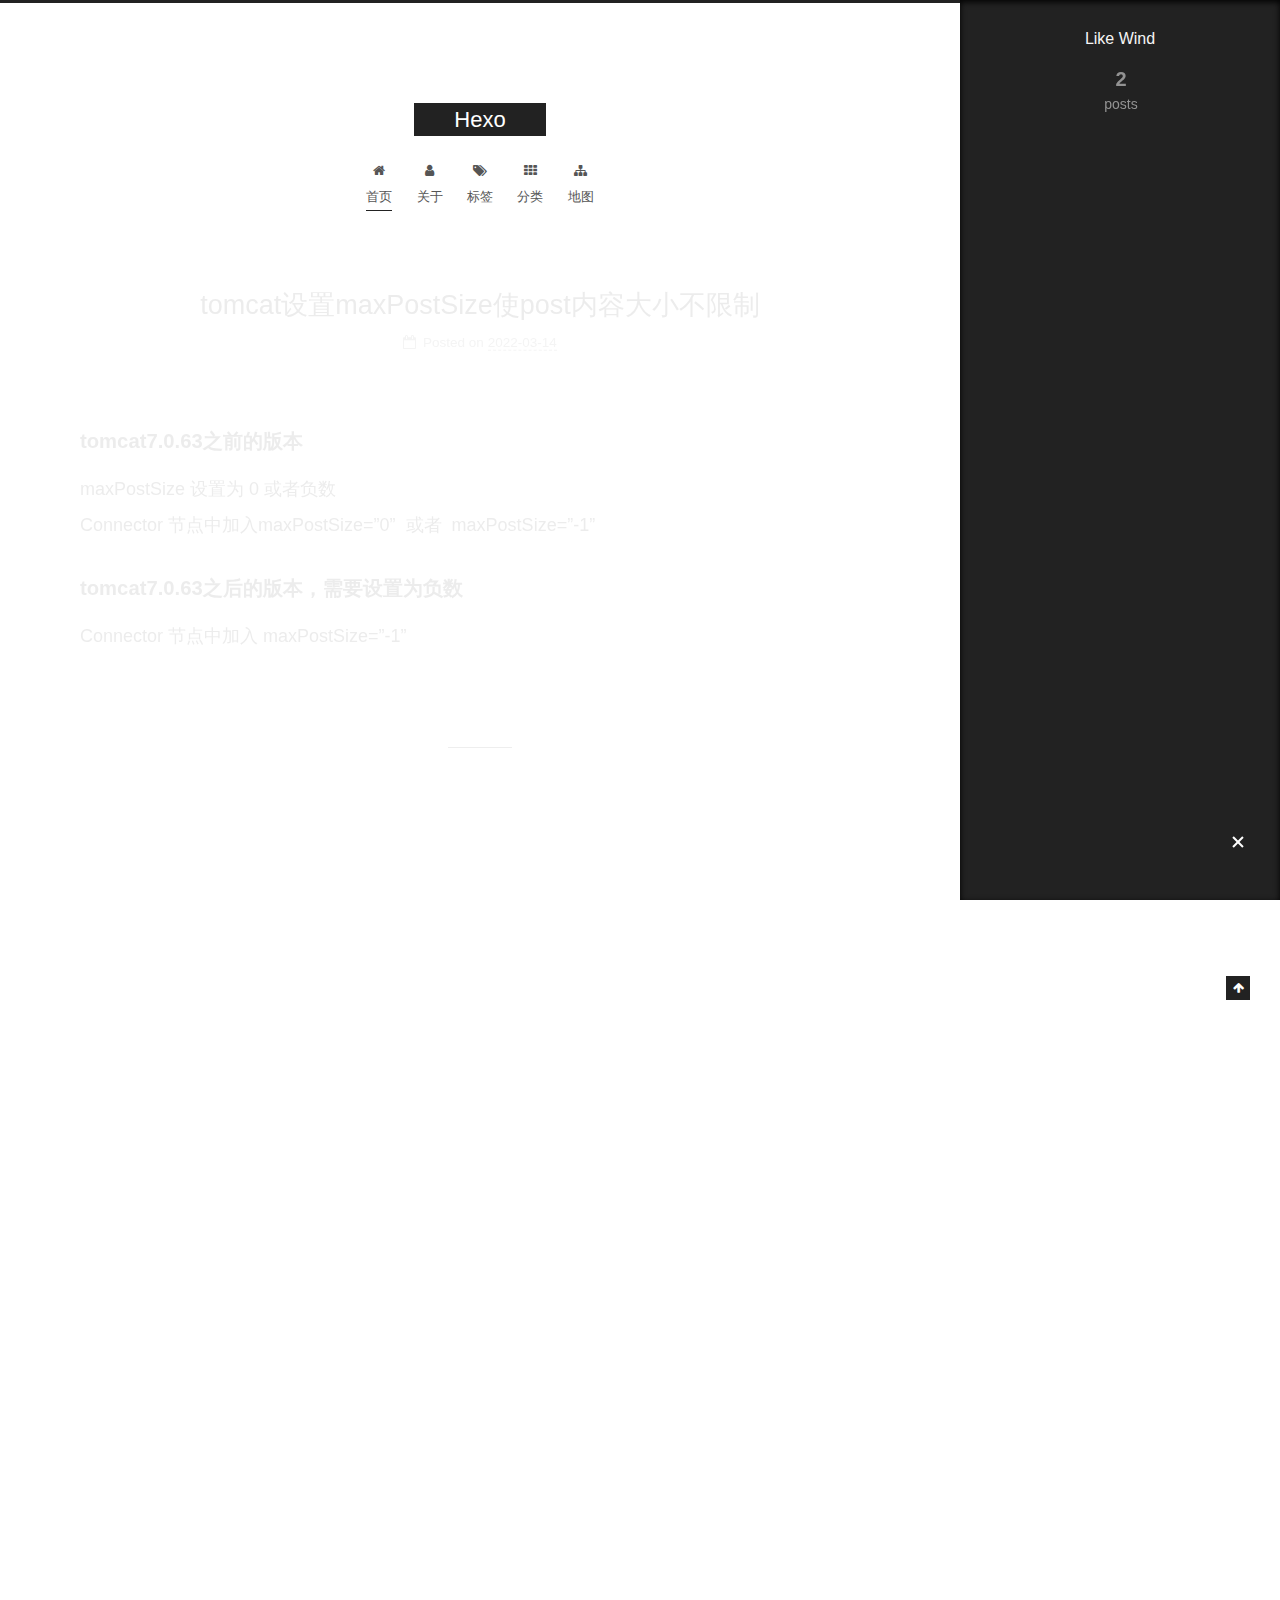
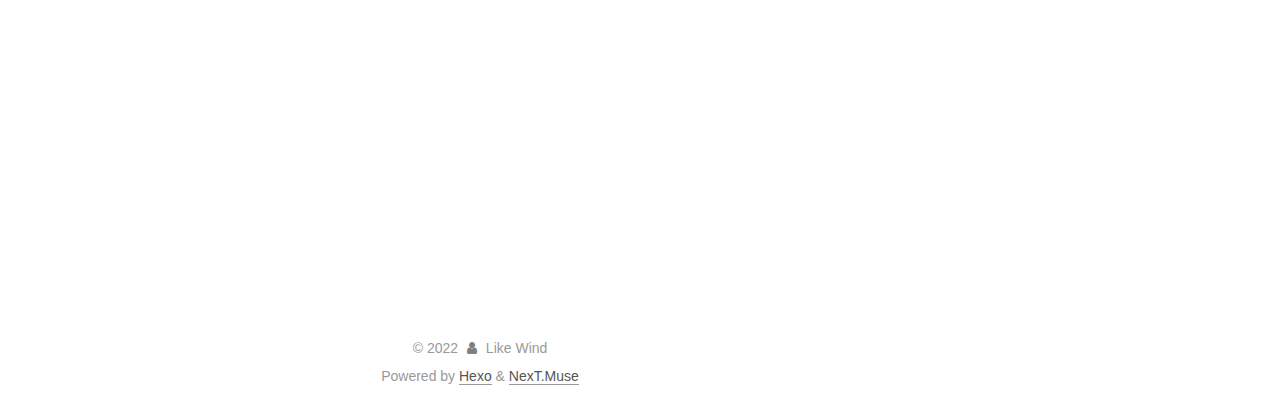
<file: index.html>
<!DOCTYPE html>
<html lang="zh-Hans">
<head>
  <meta charset="UTF-8">
<meta name="viewport" content="width=device-width, initial-scale=1, maximum-scale=2">
<meta name="theme-color" content="#222">
<meta name="generator" content="Hexo 6.1.0">
  <link rel="apple-touch-icon" sizes="180x180" href="/images/apple-touch-icon-next.png">
  <link rel="icon" type="image/png" sizes="32x32" href="/images/favicon-32x32-next.png">
  <link rel="icon" type="image/png" sizes="16x16" href="/images/favicon-16x16-next.png">
  <link rel="mask-icon" href="/images/logo.svg" color="#222">

<link rel="stylesheet" href="/css/main.css">


<link rel="stylesheet" href="/lib/font-awesome/css/font-awesome.min.css">

<script id="hexo-configurations">
    var NexT = window.NexT || {};
    var CONFIG = {"hostname":"example.com","root":"/","scheme":"Muse","version":"7.8.0","exturl":false,"sidebar":{"position":"right","display":"always","padding":18,"offset":12,"onmobile":false},"copycode":{"enable":false,"show_result":false,"style":null},"back2top":{"enable":true,"sidebar":false,"scrollpercent":false},"bookmark":{"enable":false,"color":"#222","save":"auto"},"fancybox":false,"mediumzoom":false,"lazyload":false,"pangu":false,"comments":{"style":"tabs","active":null,"storage":true,"lazyload":false,"nav":null},"algolia":{"hits":{"per_page":10},"labels":{"input_placeholder":"Search for Posts","hits_empty":"We didn't find any results for the search: ${query}","hits_stats":"${hits} results found in ${time} ms"}},"localsearch":{"enable":false,"trigger":"auto","top_n_per_article":1,"unescape":false,"preload":false},"motion":{"enable":true,"async":false,"transition":{"post_block":"fadeIn","post_header":"slideDownIn","post_body":"slideDownIn","coll_header":"slideLeftIn","sidebar":"slideUpIn"}}};
  </script>

  <meta property="og:type" content="website">
<meta property="og:title" content="Hexo">
<meta property="og:url" content="http://example.com/index.html">
<meta property="og:site_name" content="Hexo">
<meta property="og:locale">
<meta property="article:author" content="Like Wind">
<meta name="twitter:card" content="summary">

<link rel="canonical" href="http://example.com/">


<script id="page-configurations">
  // https://hexo.io/docs/variables.html
  CONFIG.page = {
    sidebar: "",
    isHome : true,
    isPost : false,
    lang   : 'zh-Hans'
  };
</script>

  <title>Hexo</title>
  


  <script>
    var _hmt = _hmt || [];
    (function() {
      var hm = document.createElement("script");
      hm.src = "https://hm.baidu.com/hm.js?ec96c00774c66b71b89440a3c22e4406";
      var s = document.getElementsByTagName("script")[0];
      s.parentNode.insertBefore(hm, s);
    })();
  </script>




  <noscript>
  <style>
  .use-motion .brand,
  .use-motion .menu-item,
  .sidebar-inner,
  .use-motion .post-block,
  .use-motion .pagination,
  .use-motion .comments,
  .use-motion .post-header,
  .use-motion .post-body,
  .use-motion .collection-header { opacity: initial; }

  .use-motion .site-title,
  .use-motion .site-subtitle {
    opacity: initial;
    top: initial;
  }

  .use-motion .logo-line-before i { left: initial; }
  .use-motion .logo-line-after i { right: initial; }
  </style>
</noscript>

</head>

<body itemscope itemtype="http://schema.org/WebPage">
  <div class="container use-motion">
    <div class="headband"></div>

    <header class="header" itemscope itemtype="http://schema.org/WPHeader">
      <div class="header-inner"><div class="site-brand-container">
  <div class="site-nav-toggle">
    <div class="toggle" aria-label="Toggle navigation bar">
      <span class="toggle-line toggle-line-first"></span>
      <span class="toggle-line toggle-line-middle"></span>
      <span class="toggle-line toggle-line-last"></span>
    </div>
  </div>

  <div class="site-meta">

    <a href="/" class="brand" rel="start">
      <span class="logo-line-before"><i></i></span>
      <h1 class="site-title">Hexo</h1>
      <span class="logo-line-after"><i></i></span>
    </a>
  </div>

  <div class="site-nav-right">
    <div class="toggle popup-trigger">
    </div>
  </div>
</div>




<nav class="site-nav">
  <ul id="menu" class="menu">
        <li class="menu-item menu-item-首页">

    <a href="/" rel="section"><i class="fa fa-fw fa-home"></i>首页</a>

  </li>
        <li class="menu-item menu-item-关于">

    <a href="/about/" rel="section"><i class="fa fa-fw fa-user"></i>关于</a>

  </li>
        <li class="menu-item menu-item-标签">

    <a href="/tags/" rel="section"><i class="fa fa-fw fa-tags"></i>标签</a>

  </li>
        <li class="menu-item menu-item-分类">

    <a href="/categories/" rel="section"><i class="fa fa-fw fa-th"></i>分类</a>

  </li>
        <li class="menu-item menu-item-地图">

    <a href="/sitemap.xml" rel="section"><i class="fa fa-fw fa-sitemap"></i>地图</a>

  </li>
  </ul>
</nav>




</div>
    </header>

    
  <div class="back-to-top">
    <i class="fa fa-arrow-up"></i>
    <span>0%</span>
  </div>


    <main class="main">
      <div class="main-inner">
        <div class="content-wrap">
          

          <div class="content index posts-expand">
            
      
  
  
  <article itemscope itemtype="http://schema.org/Article" class="post-block" lang="zh-Hans">
    <link itemprop="mainEntityOfPage" href="http://example.com/2022/03/14/tomcat%E8%AE%BE%E7%BD%AEmaxPostSize/">

    <span hidden itemprop="author" itemscope itemtype="http://schema.org/Person">
      <meta itemprop="image" content="/images/avatar.gif">
      <meta itemprop="name" content="Like Wind">
      <meta itemprop="description" content="">
    </span>

    <span hidden itemprop="publisher" itemscope itemtype="http://schema.org/Organization">
      <meta itemprop="name" content="Hexo">
    </span>
      <header class="post-header">
        <h2 class="post-title" itemprop="name headline">
          
            <a href="/2022/03/14/tomcat%E8%AE%BE%E7%BD%AEmaxPostSize/" class="post-title-link" itemprop="url">tomcat设置maxPostSize使post内容大小不限制</a>
        </h2>

        <div class="post-meta">
            <span class="post-meta-item">
              <span class="post-meta-item-icon">
                <i class="fa fa-calendar-o"></i>
              </span>
              <span class="post-meta-item-text">Posted on</span>
              

              <time title="Created: 2022-03-14 16:18:55 / Modified: 16:51:31" itemprop="dateCreated datePublished" datetime="2022-03-14T16:18:55+08:00">2022-03-14</time>
            </span>

          

        </div>
      </header>

    
    
    
    <div class="post-body" itemprop="articleBody">

      
          <h4 id="tomcat7-0-63之前的版本"><a href="#tomcat7-0-63之前的版本" class="headerlink" title="tomcat7.0.63之前的版本"></a>tomcat7.0.63之前的版本</h4><p>maxPostSize 设置为 0 或者负数<br>Connector 节点中加入maxPostSize&#x3D;”0”  或者  maxPostSize&#x3D;”-1” </p>
<h4 id="tomcat7-0-63之后的版本，需要设置为负数"><a href="#tomcat7-0-63之后的版本，需要设置为负数" class="headerlink" title="tomcat7.0.63之后的版本，需要设置为负数"></a>tomcat7.0.63之后的版本，需要设置为负数</h4><p>Connector 节点中加入 maxPostSize&#x3D;”-1” </p>

      
    </div>

    
    
    
      <footer class="post-footer">
        <div class="post-eof"></div>
      </footer>
  </article>
  
  
  

      
  
  
  <article itemscope itemtype="http://schema.org/Article" class="post-block" lang="zh-Hans">
    <link itemprop="mainEntityOfPage" href="http://example.com/2022/03/14/hello-world/">

    <span hidden itemprop="author" itemscope itemtype="http://schema.org/Person">
      <meta itemprop="image" content="/images/avatar.gif">
      <meta itemprop="name" content="Like Wind">
      <meta itemprop="description" content="">
    </span>

    <span hidden itemprop="publisher" itemscope itemtype="http://schema.org/Organization">
      <meta itemprop="name" content="Hexo">
    </span>
      <header class="post-header">
        <h2 class="post-title" itemprop="name headline">
          
            <a href="/2022/03/14/hello-world/" class="post-title-link" itemprop="url">Hello World</a>
        </h2>

        <div class="post-meta">
            <span class="post-meta-item">
              <span class="post-meta-item-icon">
                <i class="fa fa-calendar-o"></i>
              </span>
              <span class="post-meta-item-text">Posted on</span>

              <time title="Created: 2022-03-14 14:37:20" itemprop="dateCreated datePublished" datetime="2022-03-14T14:37:20+08:00">2022-03-14</time>
            </span>

          

        </div>
      </header>

    
    
    
    <div class="post-body" itemprop="articleBody">

      
          <p>Welcome to <a target="_blank" rel="noopener" href="https://hexo.io/">Hexo</a>! This is your very first post. Check <a target="_blank" rel="noopener" href="https://hexo.io/docs/">documentation</a> for more info. If you get any problems when using Hexo, you can find the answer in <a target="_blank" rel="noopener" href="https://hexo.io/docs/troubleshooting.html">troubleshooting</a> or you can ask me on <a target="_blank" rel="noopener" href="https://github.com/hexojs/hexo/issues">GitHub</a>.</p>
<h2 id="Quick-Start"><a href="#Quick-Start" class="headerlink" title="Quick Start"></a>Quick Start</h2><h3 id="Create-a-new-post"><a href="#Create-a-new-post" class="headerlink" title="Create a new post"></a>Create a new post</h3><figure class="highlight bash"><table><tr><td class="gutter"><pre><span class="line">1</span><br></pre></td><td class="code"><pre><span class="line">$ hexo new <span class="string">&quot;My New Post&quot;</span></span><br></pre></td></tr></table></figure>

<p>More info: <a target="_blank" rel="noopener" href="https://hexo.io/docs/writing.html">Writing</a></p>
<h3 id="Run-server"><a href="#Run-server" class="headerlink" title="Run server"></a>Run server</h3><figure class="highlight bash"><table><tr><td class="gutter"><pre><span class="line">1</span><br></pre></td><td class="code"><pre><span class="line">$ hexo server</span><br></pre></td></tr></table></figure>

<p>More info: <a target="_blank" rel="noopener" href="https://hexo.io/docs/server.html">Server</a></p>
<h3 id="Generate-static-files"><a href="#Generate-static-files" class="headerlink" title="Generate static files"></a>Generate static files</h3><figure class="highlight bash"><table><tr><td class="gutter"><pre><span class="line">1</span><br></pre></td><td class="code"><pre><span class="line">$ hexo generate</span><br></pre></td></tr></table></figure>

<p>More info: <a target="_blank" rel="noopener" href="https://hexo.io/docs/generating.html">Generating</a></p>
<h3 id="Deploy-to-remote-sites"><a href="#Deploy-to-remote-sites" class="headerlink" title="Deploy to remote sites"></a>Deploy to remote sites</h3><figure class="highlight bash"><table><tr><td class="gutter"><pre><span class="line">1</span><br></pre></td><td class="code"><pre><span class="line">$ hexo deploy</span><br></pre></td></tr></table></figure>

<p>More info: <a target="_blank" rel="noopener" href="https://hexo.io/docs/one-command-deployment.html">Deployment</a></p>

      
    </div>

    
    
    
      <footer class="post-footer">
        <div class="post-eof"></div>
      </footer>
  </article>
  
  
  


  



          </div>
          

<script>
  window.addEventListener('tabs:register', () => {
    let { activeClass } = CONFIG.comments;
    if (CONFIG.comments.storage) {
      activeClass = localStorage.getItem('comments_active') || activeClass;
    }
    if (activeClass) {
      let activeTab = document.querySelector(`a[href="#comment-${activeClass}"]`);
      if (activeTab) {
        activeTab.click();
      }
    }
  });
  if (CONFIG.comments.storage) {
    window.addEventListener('tabs:click', event => {
      if (!event.target.matches('.tabs-comment .tab-content .tab-pane')) return;
      let commentClass = event.target.classList[1];
      localStorage.setItem('comments_active', commentClass);
    });
  }
</script>

        </div>
          
  
  <div class="toggle sidebar-toggle">
    <span class="toggle-line toggle-line-first"></span>
    <span class="toggle-line toggle-line-middle"></span>
    <span class="toggle-line toggle-line-last"></span>
  </div>

  <aside class="sidebar">
    <div class="sidebar-inner">

      <ul class="sidebar-nav motion-element">
        <li class="sidebar-nav-toc">
          Table of Contents
        </li>
        <li class="sidebar-nav-overview">
          Overview
        </li>
      </ul>

      <!--noindex-->
      <div class="post-toc-wrap sidebar-panel">
      </div>
      <!--/noindex-->

      <div class="site-overview-wrap sidebar-panel">
        <div class="site-author motion-element" itemprop="author" itemscope itemtype="http://schema.org/Person">
  <p class="site-author-name" itemprop="name">Like Wind</p>
  <div class="site-description" itemprop="description"></div>
</div>
<div class="site-state-wrap motion-element">
  <nav class="site-state">
      <div class="site-state-item site-state-posts">
          <a href="/archives">
          <span class="site-state-item-count">2</span>
          <span class="site-state-item-name">posts</span>
        </a>
      </div>
  </nav>
</div>



      </div>

    </div>
  </aside>
  <div id="sidebar-dimmer"></div>


      </div>
    </main>

    <footer class="footer">
      <div class="footer-inner">
        

        

<div class="copyright">
  
  &copy; 
  <span itemprop="copyrightYear">2022</span>
  <span class="with-love">
    <i class="fa fa-user"></i>
  </span>
  <span class="author" itemprop="copyrightHolder">Like Wind</span>
</div>
  <div class="powered-by">Powered by <a href="https://hexo.io/" class="theme-link" rel="noopener" target="_blank">Hexo</a> & <a href="https://muse.theme-next.org/" class="theme-link" rel="noopener" target="_blank">NexT.Muse</a>
  </div>

        








      </div>
    </footer>
  </div>

  
  <script src="/lib/anime.min.js"></script>
  <script src="/lib/velocity/velocity.min.js"></script>
  <script src="/lib/velocity/velocity.ui.min.js"></script>

<script src="/js/utils.js"></script>

<script src="/js/motion.js"></script>


<script src="/js/schemes/muse.js"></script>


<script src="/js/next-boot.js"></script>




  















  

  

</body>
</html>
</file>
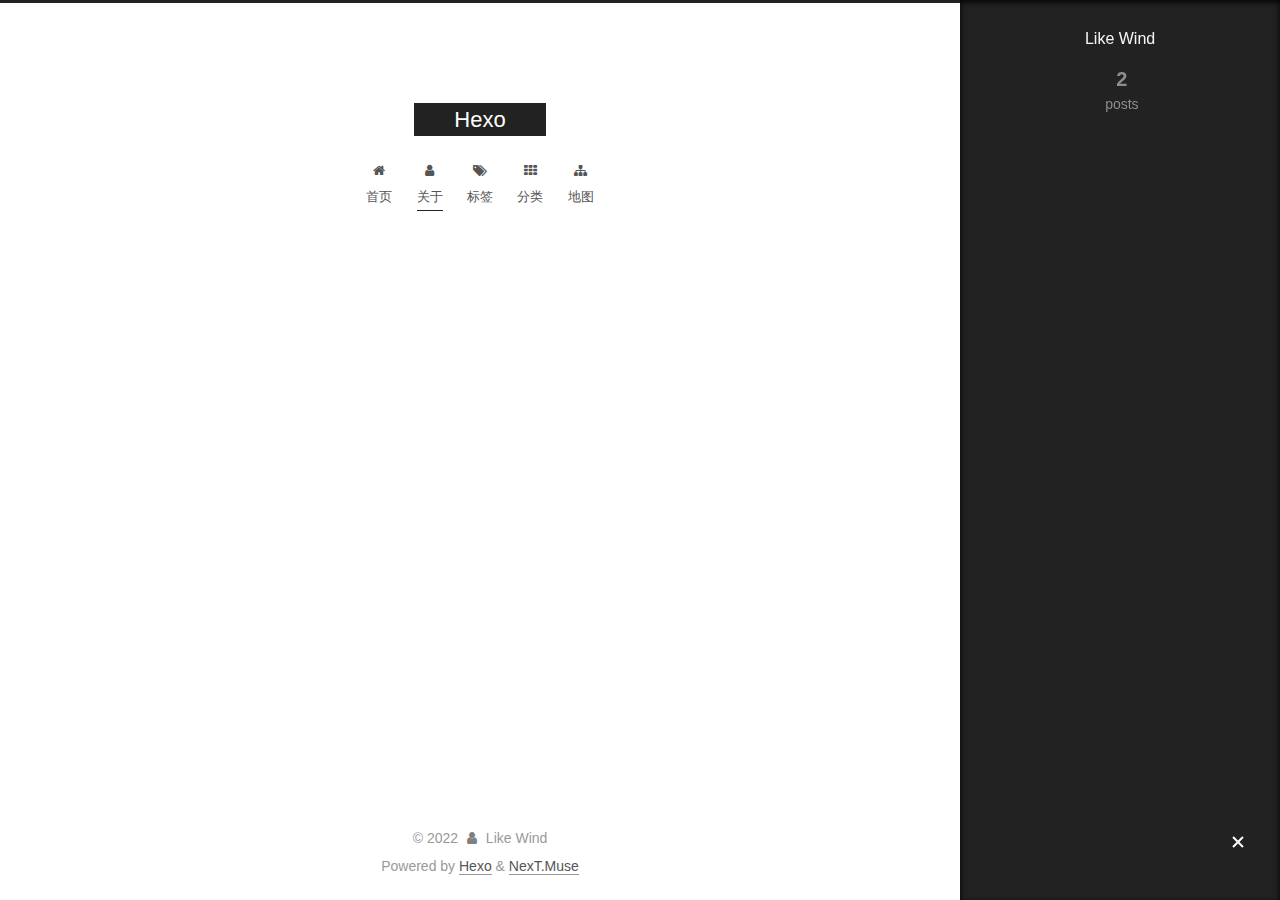
<file: about/index.html>
<!DOCTYPE html>
<html lang="zh-Hans">
<head>
  <meta charset="UTF-8">
<meta name="viewport" content="width=device-width, initial-scale=1, maximum-scale=2">
<meta name="theme-color" content="#222">
<meta name="generator" content="Hexo 6.1.0">
  <link rel="apple-touch-icon" sizes="180x180" href="/images/apple-touch-icon-next.png">
  <link rel="icon" type="image/png" sizes="32x32" href="/images/favicon-32x32-next.png">
  <link rel="icon" type="image/png" sizes="16x16" href="/images/favicon-16x16-next.png">
  <link rel="mask-icon" href="/images/logo.svg" color="#222">

<link rel="stylesheet" href="/css/main.css">


<link rel="stylesheet" href="/lib/font-awesome/css/font-awesome.min.css">

<script id="hexo-configurations">
    var NexT = window.NexT || {};
    var CONFIG = {"hostname":"example.com","root":"/","scheme":"Muse","version":"7.8.0","exturl":false,"sidebar":{"position":"right","display":"always","padding":18,"offset":12,"onmobile":false},"copycode":{"enable":false,"show_result":false,"style":null},"back2top":{"enable":true,"sidebar":false,"scrollpercent":false},"bookmark":{"enable":false,"color":"#222","save":"auto"},"fancybox":false,"mediumzoom":false,"lazyload":false,"pangu":false,"comments":{"style":"tabs","active":null,"storage":true,"lazyload":false,"nav":null},"algolia":{"hits":{"per_page":10},"labels":{"input_placeholder":"Search for Posts","hits_empty":"We didn't find any results for the search: ${query}","hits_stats":"${hits} results found in ${time} ms"}},"localsearch":{"enable":false,"trigger":"auto","top_n_per_article":1,"unescape":false,"preload":false},"motion":{"enable":true,"async":false,"transition":{"post_block":"fadeIn","post_header":"slideDownIn","post_body":"slideDownIn","coll_header":"slideLeftIn","sidebar":"slideUpIn"}}};
  </script>

  <meta name="description" content="##关于我网名：Likewind职位：web前端开发工程师坐标：杭州##联系方式Github掘金">
<meta property="og:type" content="website">
<meta property="og:title" content="about">
<meta property="og:url" content="http://example.com/about/index.html">
<meta property="og:site_name" content="Hexo">
<meta property="og:description" content="##关于我网名：Likewind职位：web前端开发工程师坐标：杭州##联系方式Github掘金">
<meta property="og:locale">
<meta property="article:published_time" content="2022-03-14T08:24:27.000Z">
<meta property="article:modified_time" content="2022-03-14T08:40:10.136Z">
<meta property="article:author" content="Like Wind">
<meta name="twitter:card" content="summary">

<link rel="canonical" href="http://example.com/about/">


<script id="page-configurations">
  // https://hexo.io/docs/variables.html
  CONFIG.page = {
    sidebar: "",
    isHome : false,
    isPost : false,
    lang   : 'zh-Hans'
  };
</script>

  <title>about | Hexo
</title>
  


  <script>
    var _hmt = _hmt || [];
    (function() {
      var hm = document.createElement("script");
      hm.src = "https://hm.baidu.com/hm.js?ec96c00774c66b71b89440a3c22e4406";
      var s = document.getElementsByTagName("script")[0];
      s.parentNode.insertBefore(hm, s);
    })();
  </script>




  <noscript>
  <style>
  .use-motion .brand,
  .use-motion .menu-item,
  .sidebar-inner,
  .use-motion .post-block,
  .use-motion .pagination,
  .use-motion .comments,
  .use-motion .post-header,
  .use-motion .post-body,
  .use-motion .collection-header { opacity: initial; }

  .use-motion .site-title,
  .use-motion .site-subtitle {
    opacity: initial;
    top: initial;
  }

  .use-motion .logo-line-before i { left: initial; }
  .use-motion .logo-line-after i { right: initial; }
  </style>
</noscript>

</head>

<body itemscope itemtype="http://schema.org/WebPage">
  <div class="container use-motion">
    <div class="headband"></div>

    <header class="header" itemscope itemtype="http://schema.org/WPHeader">
      <div class="header-inner"><div class="site-brand-container">
  <div class="site-nav-toggle">
    <div class="toggle" aria-label="Toggle navigation bar">
      <span class="toggle-line toggle-line-first"></span>
      <span class="toggle-line toggle-line-middle"></span>
      <span class="toggle-line toggle-line-last"></span>
    </div>
  </div>

  <div class="site-meta">

    <a href="/" class="brand" rel="start">
      <span class="logo-line-before"><i></i></span>
      <h1 class="site-title">Hexo</h1>
      <span class="logo-line-after"><i></i></span>
    </a>
  </div>

  <div class="site-nav-right">
    <div class="toggle popup-trigger">
    </div>
  </div>
</div>




<nav class="site-nav">
  <ul id="menu" class="menu">
        <li class="menu-item menu-item-首页">

    <a href="/" rel="section"><i class="fa fa-fw fa-home"></i>首页</a>

  </li>
        <li class="menu-item menu-item-关于">

    <a href="/about/" rel="section"><i class="fa fa-fw fa-user"></i>关于</a>

  </li>
        <li class="menu-item menu-item-标签">

    <a href="/tags/" rel="section"><i class="fa fa-fw fa-tags"></i>标签</a>

  </li>
        <li class="menu-item menu-item-分类">

    <a href="/categories/" rel="section"><i class="fa fa-fw fa-th"></i>分类</a>

  </li>
        <li class="menu-item menu-item-地图">

    <a href="/sitemap.xml" rel="section"><i class="fa fa-fw fa-sitemap"></i>地图</a>

  </li>
  </ul>
</nav>




</div>
    </header>

    
  <div class="back-to-top">
    <i class="fa fa-arrow-up"></i>
    <span>0%</span>
  </div>


    <main class="main">
      <div class="main-inner">
        <div class="content-wrap">
          
  
  

          <div class="content page posts-expand">
            

    
    
    
    <div class="post-block" lang="zh-Hans">
      <header class="post-header">

<h1 class="post-title" itemprop="name headline">about
</h1>

<div class="post-meta">
  

</div>

</header>

      
      
      
      <div class="post-body">
          <div class="category-all-page">
            <div class="category-all-title">
              No categories
            </div>
            <div class="category-all">
              
            </div>
          </div>
        
      </div>
      
      
      
    </div>
    

    
    
    


          </div>
          

<script>
  window.addEventListener('tabs:register', () => {
    let { activeClass } = CONFIG.comments;
    if (CONFIG.comments.storage) {
      activeClass = localStorage.getItem('comments_active') || activeClass;
    }
    if (activeClass) {
      let activeTab = document.querySelector(`a[href="#comment-${activeClass}"]`);
      if (activeTab) {
        activeTab.click();
      }
    }
  });
  if (CONFIG.comments.storage) {
    window.addEventListener('tabs:click', event => {
      if (!event.target.matches('.tabs-comment .tab-content .tab-pane')) return;
      let commentClass = event.target.classList[1];
      localStorage.setItem('comments_active', commentClass);
    });
  }
</script>

        </div>
          
  
  <div class="toggle sidebar-toggle">
    <span class="toggle-line toggle-line-first"></span>
    <span class="toggle-line toggle-line-middle"></span>
    <span class="toggle-line toggle-line-last"></span>
  </div>

  <aside class="sidebar">
    <div class="sidebar-inner">

      <ul class="sidebar-nav motion-element">
        <li class="sidebar-nav-toc">
          Table of Contents
        </li>
        <li class="sidebar-nav-overview">
          Overview
        </li>
      </ul>

      <!--noindex-->
      <div class="post-toc-wrap sidebar-panel">
      </div>
      <!--/noindex-->

      <div class="site-overview-wrap sidebar-panel">
        <div class="site-author motion-element" itemprop="author" itemscope itemtype="http://schema.org/Person">
  <p class="site-author-name" itemprop="name">Like Wind</p>
  <div class="site-description" itemprop="description"></div>
</div>
<div class="site-state-wrap motion-element">
  <nav class="site-state">
      <div class="site-state-item site-state-posts">
          <a href="/archives">
          <span class="site-state-item-count">2</span>
          <span class="site-state-item-name">posts</span>
        </a>
      </div>
  </nav>
</div>



      </div>

    </div>
  </aside>
  <div id="sidebar-dimmer"></div>


      </div>
    </main>

    <footer class="footer">
      <div class="footer-inner">
        

        

<div class="copyright">
  
  &copy; 
  <span itemprop="copyrightYear">2022</span>
  <span class="with-love">
    <i class="fa fa-user"></i>
  </span>
  <span class="author" itemprop="copyrightHolder">Like Wind</span>
</div>
  <div class="powered-by">Powered by <a href="https://hexo.io/" class="theme-link" rel="noopener" target="_blank">Hexo</a> & <a href="https://muse.theme-next.org/" class="theme-link" rel="noopener" target="_blank">NexT.Muse</a>
  </div>

        








      </div>
    </footer>
  </div>

  
  <script src="/lib/anime.min.js"></script>
  <script src="/lib/velocity/velocity.min.js"></script>
  <script src="/lib/velocity/velocity.ui.min.js"></script>

<script src="/js/utils.js"></script>

<script src="/js/motion.js"></script>


<script src="/js/schemes/muse.js"></script>


<script src="/js/next-boot.js"></script>




  















  

  

</body>
</html>
</file>
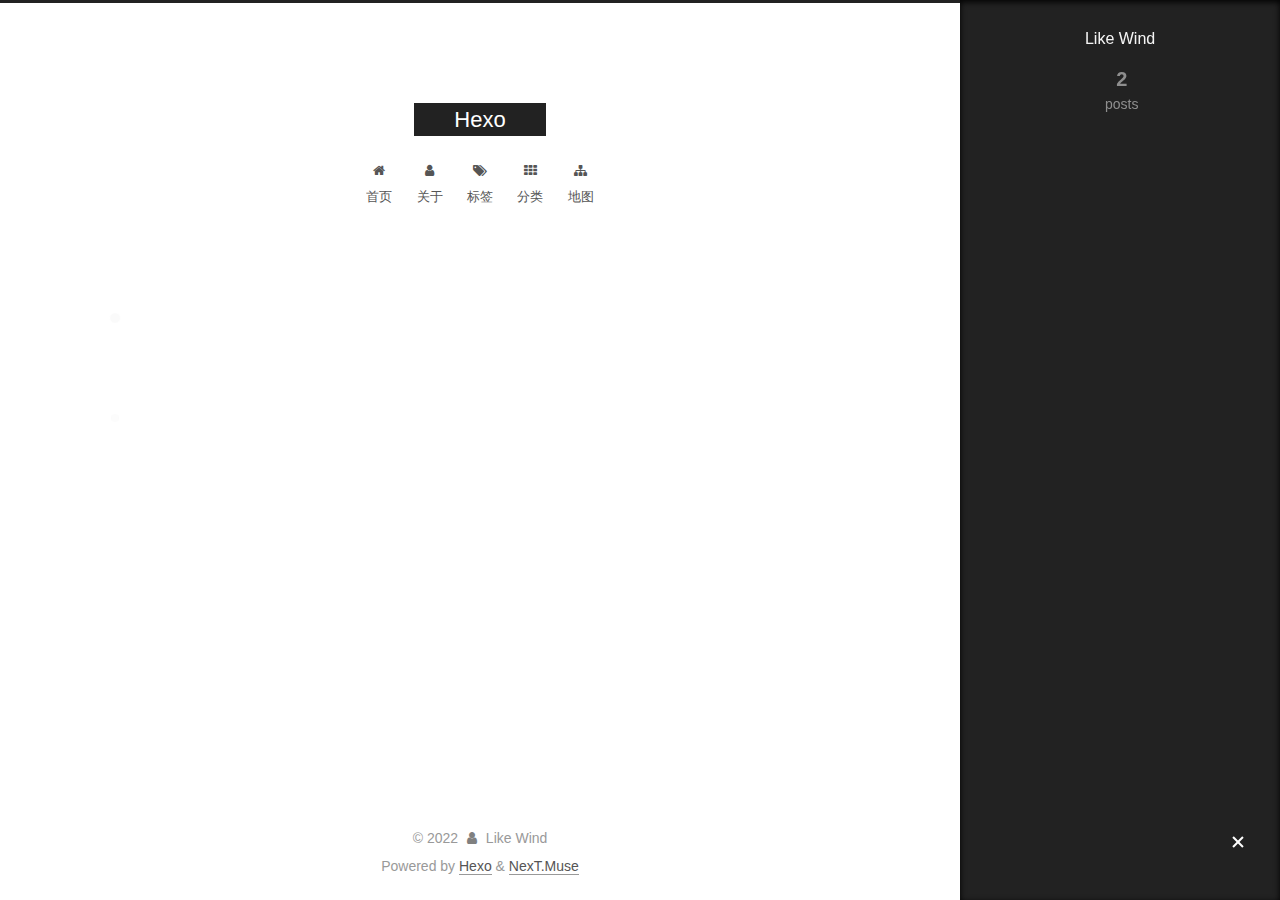
<file: archives/index.html>
<!DOCTYPE html>
<html lang="zh-Hans">
<head>
  <meta charset="UTF-8">
<meta name="viewport" content="width=device-width, initial-scale=1, maximum-scale=2">
<meta name="theme-color" content="#222">
<meta name="generator" content="Hexo 6.1.0">
  <link rel="apple-touch-icon" sizes="180x180" href="/images/apple-touch-icon-next.png">
  <link rel="icon" type="image/png" sizes="32x32" href="/images/favicon-32x32-next.png">
  <link rel="icon" type="image/png" sizes="16x16" href="/images/favicon-16x16-next.png">
  <link rel="mask-icon" href="/images/logo.svg" color="#222">

<link rel="stylesheet" href="/css/main.css">


<link rel="stylesheet" href="/lib/font-awesome/css/font-awesome.min.css">

<script id="hexo-configurations">
    var NexT = window.NexT || {};
    var CONFIG = {"hostname":"example.com","root":"/","scheme":"Muse","version":"7.8.0","exturl":false,"sidebar":{"position":"right","display":"always","padding":18,"offset":12,"onmobile":false},"copycode":{"enable":false,"show_result":false,"style":null},"back2top":{"enable":true,"sidebar":false,"scrollpercent":false},"bookmark":{"enable":false,"color":"#222","save":"auto"},"fancybox":false,"mediumzoom":false,"lazyload":false,"pangu":false,"comments":{"style":"tabs","active":null,"storage":true,"lazyload":false,"nav":null},"algolia":{"hits":{"per_page":10},"labels":{"input_placeholder":"Search for Posts","hits_empty":"We didn't find any results for the search: ${query}","hits_stats":"${hits} results found in ${time} ms"}},"localsearch":{"enable":false,"trigger":"auto","top_n_per_article":1,"unescape":false,"preload":false},"motion":{"enable":true,"async":false,"transition":{"post_block":"fadeIn","post_header":"slideDownIn","post_body":"slideDownIn","coll_header":"slideLeftIn","sidebar":"slideUpIn"}}};
  </script>

  <meta property="og:type" content="website">
<meta property="og:title" content="Hexo">
<meta property="og:url" content="http://example.com/archives/index.html">
<meta property="og:site_name" content="Hexo">
<meta property="og:locale">
<meta property="article:author" content="Like Wind">
<meta name="twitter:card" content="summary">

<link rel="canonical" href="http://example.com/archives/">


<script id="page-configurations">
  // https://hexo.io/docs/variables.html
  CONFIG.page = {
    sidebar: "",
    isHome : false,
    isPost : false,
    lang   : 'zh-Hans'
  };
</script>

  <title>Archive | Hexo</title>
  


  <script>
    var _hmt = _hmt || [];
    (function() {
      var hm = document.createElement("script");
      hm.src = "https://hm.baidu.com/hm.js?ec96c00774c66b71b89440a3c22e4406";
      var s = document.getElementsByTagName("script")[0];
      s.parentNode.insertBefore(hm, s);
    })();
  </script>




  <noscript>
  <style>
  .use-motion .brand,
  .use-motion .menu-item,
  .sidebar-inner,
  .use-motion .post-block,
  .use-motion .pagination,
  .use-motion .comments,
  .use-motion .post-header,
  .use-motion .post-body,
  .use-motion .collection-header { opacity: initial; }

  .use-motion .site-title,
  .use-motion .site-subtitle {
    opacity: initial;
    top: initial;
  }

  .use-motion .logo-line-before i { left: initial; }
  .use-motion .logo-line-after i { right: initial; }
  </style>
</noscript>

</head>

<body itemscope itemtype="http://schema.org/WebPage">
  <div class="container use-motion">
    <div class="headband"></div>

    <header class="header" itemscope itemtype="http://schema.org/WPHeader">
      <div class="header-inner"><div class="site-brand-container">
  <div class="site-nav-toggle">
    <div class="toggle" aria-label="Toggle navigation bar">
      <span class="toggle-line toggle-line-first"></span>
      <span class="toggle-line toggle-line-middle"></span>
      <span class="toggle-line toggle-line-last"></span>
    </div>
  </div>

  <div class="site-meta">

    <a href="/" class="brand" rel="start">
      <span class="logo-line-before"><i></i></span>
      <h1 class="site-title">Hexo</h1>
      <span class="logo-line-after"><i></i></span>
    </a>
  </div>

  <div class="site-nav-right">
    <div class="toggle popup-trigger">
    </div>
  </div>
</div>




<nav class="site-nav">
  <ul id="menu" class="menu">
        <li class="menu-item menu-item-首页">

    <a href="/" rel="section"><i class="fa fa-fw fa-home"></i>首页</a>

  </li>
        <li class="menu-item menu-item-关于">

    <a href="/about/" rel="section"><i class="fa fa-fw fa-user"></i>关于</a>

  </li>
        <li class="menu-item menu-item-标签">

    <a href="/tags/" rel="section"><i class="fa fa-fw fa-tags"></i>标签</a>

  </li>
        <li class="menu-item menu-item-分类">

    <a href="/categories/" rel="section"><i class="fa fa-fw fa-th"></i>分类</a>

  </li>
        <li class="menu-item menu-item-地图">

    <a href="/sitemap.xml" rel="section"><i class="fa fa-fw fa-sitemap"></i>地图</a>

  </li>
  </ul>
</nav>




</div>
    </header>

    
  <div class="back-to-top">
    <i class="fa fa-arrow-up"></i>
    <span>0%</span>
  </div>


    <main class="main">
      <div class="main-inner">
        <div class="content-wrap">
          

          <div class="content archive">
            

  
  
  
  <div class="post-block">
    <div class="posts-collapse">
      <div class="collection-title">
        <span class="collection-header">Um..! 2 posts in total. Keep on posting.</span>
      </div>

      
    <div class="collection-year">
      <span class="collection-header">2022</span>
    </div>

  <article itemscope itemtype="http://schema.org/Article">
    <header class="post-header">

      <div class="post-meta">
        <time itemprop="dateCreated"
              datetime="2022-03-14T16:18:55+08:00"
              content="2022-03-14">
          03-14
        </time>
      </div>

      <div class="post-title">
          <a class="post-title-link" href="/2022/03/14/tomcat%E8%AE%BE%E7%BD%AEmaxPostSize/" itemprop="url">
            <span itemprop="name">tomcat设置maxPostSize使post内容大小不限制</span>
          </a>
      </div>

    </header>
  </article>

  <article itemscope itemtype="http://schema.org/Article">
    <header class="post-header">

      <div class="post-meta">
        <time itemprop="dateCreated"
              datetime="2022-03-14T14:37:20+08:00"
              content="2022-03-14">
          03-14
        </time>
      </div>

      <div class="post-title">
          <a class="post-title-link" href="/2022/03/14/hello-world/" itemprop="url">
            <span itemprop="name">Hello World</span>
          </a>
      </div>

    </header>
  </article>


    </div>
  </div>
  
  
  

  



          </div>
          

<script>
  window.addEventListener('tabs:register', () => {
    let { activeClass } = CONFIG.comments;
    if (CONFIG.comments.storage) {
      activeClass = localStorage.getItem('comments_active') || activeClass;
    }
    if (activeClass) {
      let activeTab = document.querySelector(`a[href="#comment-${activeClass}"]`);
      if (activeTab) {
        activeTab.click();
      }
    }
  });
  if (CONFIG.comments.storage) {
    window.addEventListener('tabs:click', event => {
      if (!event.target.matches('.tabs-comment .tab-content .tab-pane')) return;
      let commentClass = event.target.classList[1];
      localStorage.setItem('comments_active', commentClass);
    });
  }
</script>

        </div>
          
  
  <div class="toggle sidebar-toggle">
    <span class="toggle-line toggle-line-first"></span>
    <span class="toggle-line toggle-line-middle"></span>
    <span class="toggle-line toggle-line-last"></span>
  </div>

  <aside class="sidebar">
    <div class="sidebar-inner">

      <ul class="sidebar-nav motion-element">
        <li class="sidebar-nav-toc">
          Table of Contents
        </li>
        <li class="sidebar-nav-overview">
          Overview
        </li>
      </ul>

      <!--noindex-->
      <div class="post-toc-wrap sidebar-panel">
      </div>
      <!--/noindex-->

      <div class="site-overview-wrap sidebar-panel">
        <div class="site-author motion-element" itemprop="author" itemscope itemtype="http://schema.org/Person">
  <p class="site-author-name" itemprop="name">Like Wind</p>
  <div class="site-description" itemprop="description"></div>
</div>
<div class="site-state-wrap motion-element">
  <nav class="site-state">
      <div class="site-state-item site-state-posts">
          <a href="/archives">
          <span class="site-state-item-count">2</span>
          <span class="site-state-item-name">posts</span>
        </a>
      </div>
  </nav>
</div>



      </div>

    </div>
  </aside>
  <div id="sidebar-dimmer"></div>


      </div>
    </main>

    <footer class="footer">
      <div class="footer-inner">
        

        

<div class="copyright">
  
  &copy; 
  <span itemprop="copyrightYear">2022</span>
  <span class="with-love">
    <i class="fa fa-user"></i>
  </span>
  <span class="author" itemprop="copyrightHolder">Like Wind</span>
</div>
  <div class="powered-by">Powered by <a href="https://hexo.io/" class="theme-link" rel="noopener" target="_blank">Hexo</a> & <a href="https://muse.theme-next.org/" class="theme-link" rel="noopener" target="_blank">NexT.Muse</a>
  </div>

        








      </div>
    </footer>
  </div>

  
  <script src="/lib/anime.min.js"></script>
  <script src="/lib/velocity/velocity.min.js"></script>
  <script src="/lib/velocity/velocity.ui.min.js"></script>

<script src="/js/utils.js"></script>

<script src="/js/motion.js"></script>


<script src="/js/schemes/muse.js"></script>


<script src="/js/next-boot.js"></script>




  















  

  

</body>
</html>
</file>
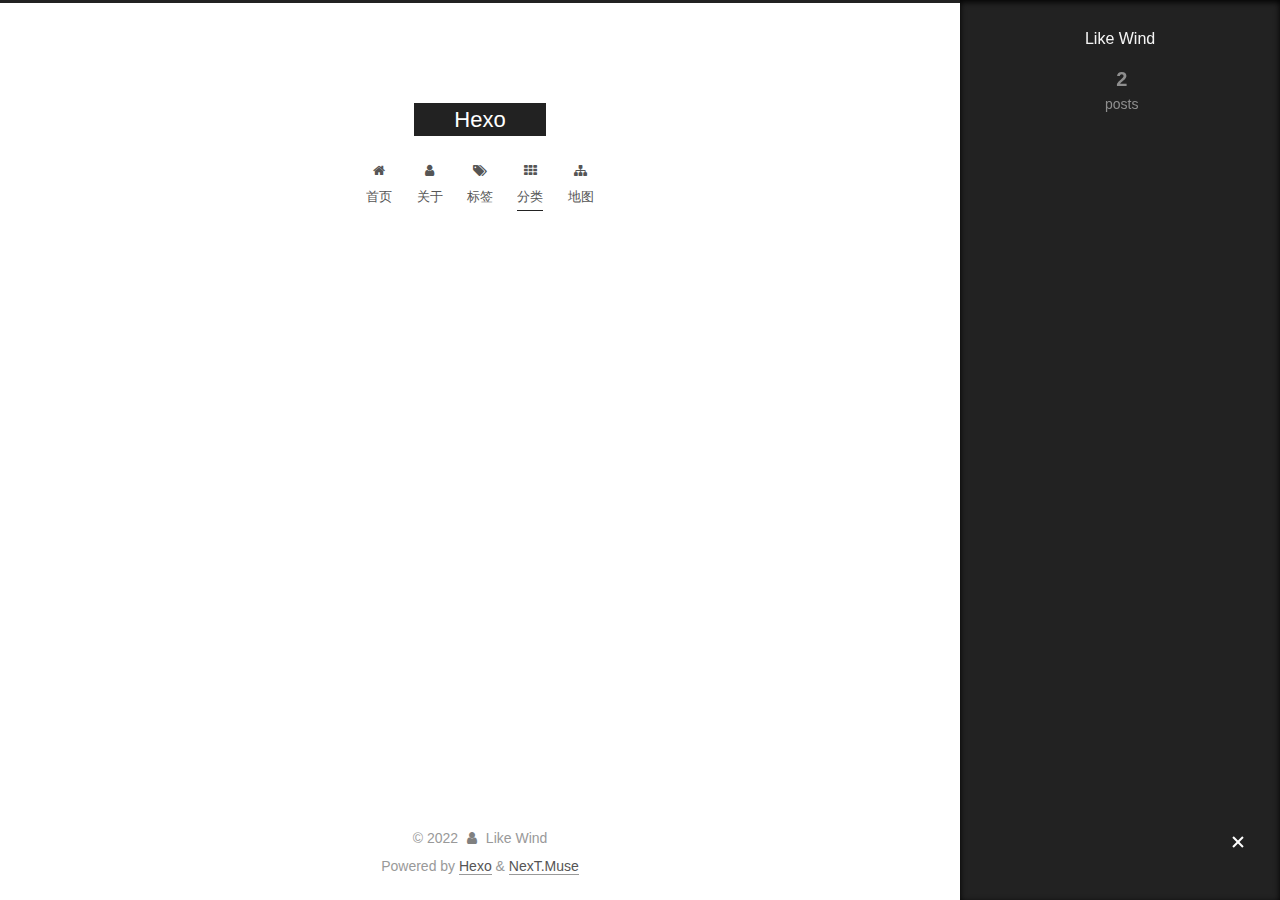
<file: categories/index.html>
<!DOCTYPE html>
<html lang="zh-Hans">
<head>
  <meta charset="UTF-8">
<meta name="viewport" content="width=device-width, initial-scale=1, maximum-scale=2">
<meta name="theme-color" content="#222">
<meta name="generator" content="Hexo 6.1.0">
  <link rel="apple-touch-icon" sizes="180x180" href="/images/apple-touch-icon-next.png">
  <link rel="icon" type="image/png" sizes="32x32" href="/images/favicon-32x32-next.png">
  <link rel="icon" type="image/png" sizes="16x16" href="/images/favicon-16x16-next.png">
  <link rel="mask-icon" href="/images/logo.svg" color="#222">

<link rel="stylesheet" href="/css/main.css">


<link rel="stylesheet" href="/lib/font-awesome/css/font-awesome.min.css">

<script id="hexo-configurations">
    var NexT = window.NexT || {};
    var CONFIG = {"hostname":"example.com","root":"/","scheme":"Muse","version":"7.8.0","exturl":false,"sidebar":{"position":"right","display":"always","padding":18,"offset":12,"onmobile":false},"copycode":{"enable":false,"show_result":false,"style":null},"back2top":{"enable":true,"sidebar":false,"scrollpercent":false},"bookmark":{"enable":false,"color":"#222","save":"auto"},"fancybox":false,"mediumzoom":false,"lazyload":false,"pangu":false,"comments":{"style":"tabs","active":null,"storage":true,"lazyload":false,"nav":null},"algolia":{"hits":{"per_page":10},"labels":{"input_placeholder":"Search for Posts","hits_empty":"We didn't find any results for the search: ${query}","hits_stats":"${hits} results found in ${time} ms"}},"localsearch":{"enable":false,"trigger":"auto","top_n_per_article":1,"unescape":false,"preload":false},"motion":{"enable":true,"async":false,"transition":{"post_block":"fadeIn","post_header":"slideDownIn","post_body":"slideDownIn","coll_header":"slideLeftIn","sidebar":"slideUpIn"}}};
  </script>

  <meta property="og:type" content="website">
<meta property="og:title" content="分类">
<meta property="og:url" content="http://example.com/categories/index.html">
<meta property="og:site_name" content="Hexo">
<meta property="og:locale">
<meta property="article:published_time" content="2022-03-14T08:20:36.000Z">
<meta property="article:modified_time" content="2022-03-14T08:21:08.807Z">
<meta property="article:author" content="Like Wind">
<meta name="twitter:card" content="summary">

<link rel="canonical" href="http://example.com/categories/">


<script id="page-configurations">
  // https://hexo.io/docs/variables.html
  CONFIG.page = {
    sidebar: "",
    isHome : false,
    isPost : false,
    lang   : 'zh-Hans'
  };
</script>

  <title>分类 | Hexo
</title>
  


  <script>
    var _hmt = _hmt || [];
    (function() {
      var hm = document.createElement("script");
      hm.src = "https://hm.baidu.com/hm.js?ec96c00774c66b71b89440a3c22e4406";
      var s = document.getElementsByTagName("script")[0];
      s.parentNode.insertBefore(hm, s);
    })();
  </script>




  <noscript>
  <style>
  .use-motion .brand,
  .use-motion .menu-item,
  .sidebar-inner,
  .use-motion .post-block,
  .use-motion .pagination,
  .use-motion .comments,
  .use-motion .post-header,
  .use-motion .post-body,
  .use-motion .collection-header { opacity: initial; }

  .use-motion .site-title,
  .use-motion .site-subtitle {
    opacity: initial;
    top: initial;
  }

  .use-motion .logo-line-before i { left: initial; }
  .use-motion .logo-line-after i { right: initial; }
  </style>
</noscript>

</head>

<body itemscope itemtype="http://schema.org/WebPage">
  <div class="container use-motion">
    <div class="headband"></div>

    <header class="header" itemscope itemtype="http://schema.org/WPHeader">
      <div class="header-inner"><div class="site-brand-container">
  <div class="site-nav-toggle">
    <div class="toggle" aria-label="Toggle navigation bar">
      <span class="toggle-line toggle-line-first"></span>
      <span class="toggle-line toggle-line-middle"></span>
      <span class="toggle-line toggle-line-last"></span>
    </div>
  </div>

  <div class="site-meta">

    <a href="/" class="brand" rel="start">
      <span class="logo-line-before"><i></i></span>
      <h1 class="site-title">Hexo</h1>
      <span class="logo-line-after"><i></i></span>
    </a>
  </div>

  <div class="site-nav-right">
    <div class="toggle popup-trigger">
    </div>
  </div>
</div>




<nav class="site-nav">
  <ul id="menu" class="menu">
        <li class="menu-item menu-item-首页">

    <a href="/" rel="section"><i class="fa fa-fw fa-home"></i>首页</a>

  </li>
        <li class="menu-item menu-item-关于">

    <a href="/about/" rel="section"><i class="fa fa-fw fa-user"></i>关于</a>

  </li>
        <li class="menu-item menu-item-标签">

    <a href="/tags/" rel="section"><i class="fa fa-fw fa-tags"></i>标签</a>

  </li>
        <li class="menu-item menu-item-分类">

    <a href="/categories/" rel="section"><i class="fa fa-fw fa-th"></i>分类</a>

  </li>
        <li class="menu-item menu-item-地图">

    <a href="/sitemap.xml" rel="section"><i class="fa fa-fw fa-sitemap"></i>地图</a>

  </li>
  </ul>
</nav>




</div>
    </header>

    
  <div class="back-to-top">
    <i class="fa fa-arrow-up"></i>
    <span>0%</span>
  </div>


    <main class="main">
      <div class="main-inner">
        <div class="content-wrap">
          
  
  

          <div class="content page posts-expand">
            

    
    
    
    <div class="post-block" lang="zh-Hans">
      <header class="post-header">

<h1 class="post-title" itemprop="name headline">分类
</h1>

<div class="post-meta">
  

</div>

</header>

      
      
      
      <div class="post-body">
          <div class="category-all-page">
            <div class="category-all-title">
              No categories
            </div>
            <div class="category-all">
              
            </div>
          </div>
        
      </div>
      
      
      
    </div>
    

    
    
    


          </div>
          

<script>
  window.addEventListener('tabs:register', () => {
    let { activeClass } = CONFIG.comments;
    if (CONFIG.comments.storage) {
      activeClass = localStorage.getItem('comments_active') || activeClass;
    }
    if (activeClass) {
      let activeTab = document.querySelector(`a[href="#comment-${activeClass}"]`);
      if (activeTab) {
        activeTab.click();
      }
    }
  });
  if (CONFIG.comments.storage) {
    window.addEventListener('tabs:click', event => {
      if (!event.target.matches('.tabs-comment .tab-content .tab-pane')) return;
      let commentClass = event.target.classList[1];
      localStorage.setItem('comments_active', commentClass);
    });
  }
</script>

        </div>
          
  
  <div class="toggle sidebar-toggle">
    <span class="toggle-line toggle-line-first"></span>
    <span class="toggle-line toggle-line-middle"></span>
    <span class="toggle-line toggle-line-last"></span>
  </div>

  <aside class="sidebar">
    <div class="sidebar-inner">

      <ul class="sidebar-nav motion-element">
        <li class="sidebar-nav-toc">
          Table of Contents
        </li>
        <li class="sidebar-nav-overview">
          Overview
        </li>
      </ul>

      <!--noindex-->
      <div class="post-toc-wrap sidebar-panel">
      </div>
      <!--/noindex-->

      <div class="site-overview-wrap sidebar-panel">
        <div class="site-author motion-element" itemprop="author" itemscope itemtype="http://schema.org/Person">
  <p class="site-author-name" itemprop="name">Like Wind</p>
  <div class="site-description" itemprop="description"></div>
</div>
<div class="site-state-wrap motion-element">
  <nav class="site-state">
      <div class="site-state-item site-state-posts">
          <a href="/archives">
          <span class="site-state-item-count">2</span>
          <span class="site-state-item-name">posts</span>
        </a>
      </div>
  </nav>
</div>



      </div>

    </div>
  </aside>
  <div id="sidebar-dimmer"></div>


      </div>
    </main>

    <footer class="footer">
      <div class="footer-inner">
        

        

<div class="copyright">
  
  &copy; 
  <span itemprop="copyrightYear">2022</span>
  <span class="with-love">
    <i class="fa fa-user"></i>
  </span>
  <span class="author" itemprop="copyrightHolder">Like Wind</span>
</div>
  <div class="powered-by">Powered by <a href="https://hexo.io/" class="theme-link" rel="noopener" target="_blank">Hexo</a> & <a href="https://muse.theme-next.org/" class="theme-link" rel="noopener" target="_blank">NexT.Muse</a>
  </div>

        








      </div>
    </footer>
  </div>

  
  <script src="/lib/anime.min.js"></script>
  <script src="/lib/velocity/velocity.min.js"></script>
  <script src="/lib/velocity/velocity.ui.min.js"></script>

<script src="/js/utils.js"></script>

<script src="/js/motion.js"></script>


<script src="/js/schemes/muse.js"></script>


<script src="/js/next-boot.js"></script>




  















  

  

</body>
</html>
</file>
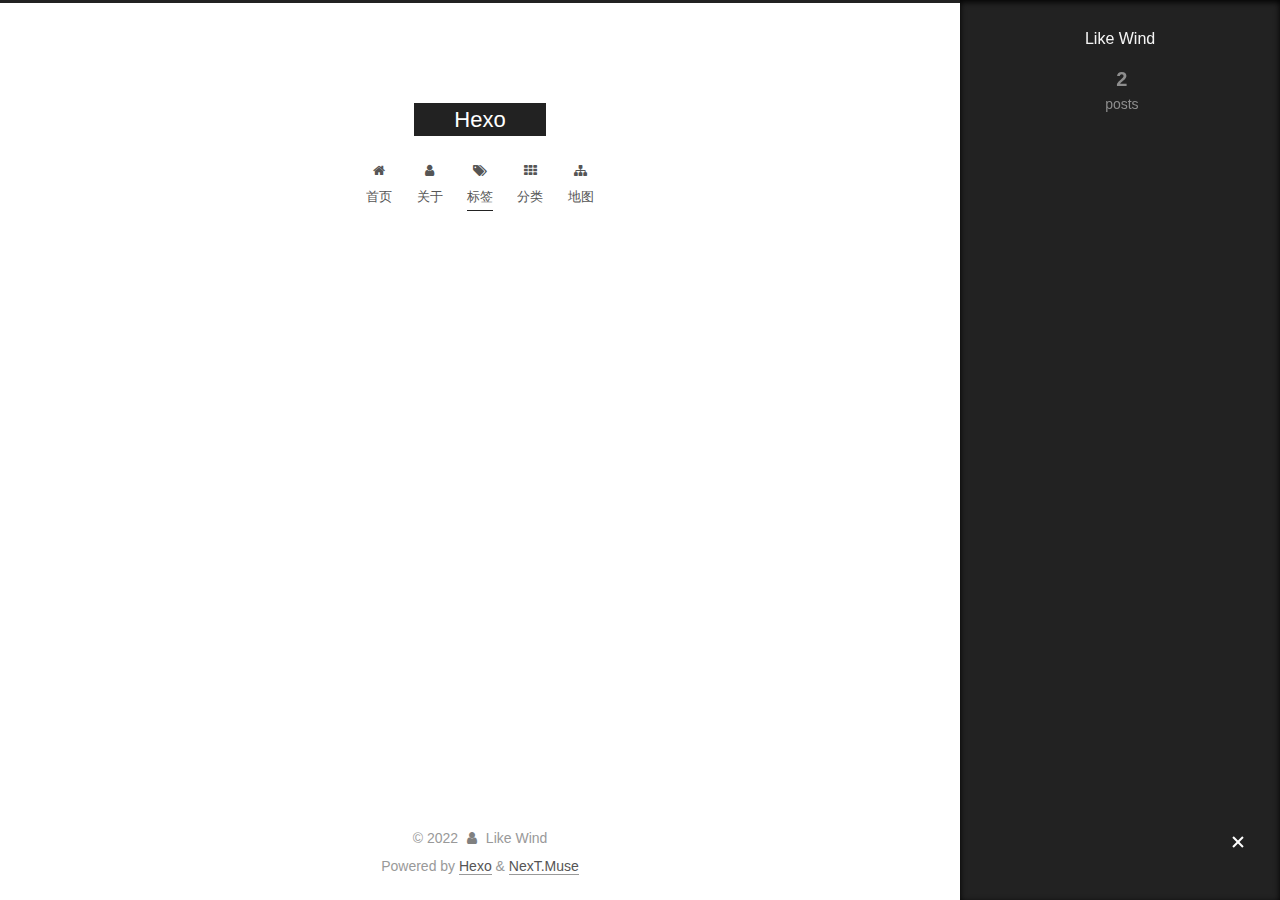
<file: tags/index.html>
<!DOCTYPE html>
<html lang="zh-Hans">
<head>
  <meta charset="UTF-8">
<meta name="viewport" content="width=device-width, initial-scale=1, maximum-scale=2">
<meta name="theme-color" content="#222">
<meta name="generator" content="Hexo 6.1.0">
  <link rel="apple-touch-icon" sizes="180x180" href="/images/apple-touch-icon-next.png">
  <link rel="icon" type="image/png" sizes="32x32" href="/images/favicon-32x32-next.png">
  <link rel="icon" type="image/png" sizes="16x16" href="/images/favicon-16x16-next.png">
  <link rel="mask-icon" href="/images/logo.svg" color="#222">

<link rel="stylesheet" href="/css/main.css">


<link rel="stylesheet" href="/lib/font-awesome/css/font-awesome.min.css">

<script id="hexo-configurations">
    var NexT = window.NexT || {};
    var CONFIG = {"hostname":"example.com","root":"/","scheme":"Muse","version":"7.8.0","exturl":false,"sidebar":{"position":"right","display":"always","padding":18,"offset":12,"onmobile":false},"copycode":{"enable":false,"show_result":false,"style":null},"back2top":{"enable":true,"sidebar":false,"scrollpercent":false},"bookmark":{"enable":false,"color":"#222","save":"auto"},"fancybox":false,"mediumzoom":false,"lazyload":false,"pangu":false,"comments":{"style":"tabs","active":null,"storage":true,"lazyload":false,"nav":null},"algolia":{"hits":{"per_page":10},"labels":{"input_placeholder":"Search for Posts","hits_empty":"We didn't find any results for the search: ${query}","hits_stats":"${hits} results found in ${time} ms"}},"localsearch":{"enable":false,"trigger":"auto","top_n_per_article":1,"unescape":false,"preload":false},"motion":{"enable":true,"async":false,"transition":{"post_block":"fadeIn","post_header":"slideDownIn","post_body":"slideDownIn","coll_header":"slideLeftIn","sidebar":"slideUpIn"}}};
  </script>

  <meta property="og:type" content="website">
<meta property="og:title" content="标签">
<meta property="og:url" content="http://example.com/tags/index.html">
<meta property="og:site_name" content="Hexo">
<meta property="og:locale">
<meta property="article:published_time" content="2022-03-14T06:53:59.000Z">
<meta property="article:modified_time" content="2022-03-14T08:25:31.726Z">
<meta property="article:author" content="Like Wind">
<meta name="twitter:card" content="summary">

<link rel="canonical" href="http://example.com/tags/">


<script id="page-configurations">
  // https://hexo.io/docs/variables.html
  CONFIG.page = {
    sidebar: "",
    isHome : false,
    isPost : false,
    lang   : 'zh-Hans'
  };
</script>

  <title>标签 | Hexo
</title>
  


  <script>
    var _hmt = _hmt || [];
    (function() {
      var hm = document.createElement("script");
      hm.src = "https://hm.baidu.com/hm.js?ec96c00774c66b71b89440a3c22e4406";
      var s = document.getElementsByTagName("script")[0];
      s.parentNode.insertBefore(hm, s);
    })();
  </script>




  <noscript>
  <style>
  .use-motion .brand,
  .use-motion .menu-item,
  .sidebar-inner,
  .use-motion .post-block,
  .use-motion .pagination,
  .use-motion .comments,
  .use-motion .post-header,
  .use-motion .post-body,
  .use-motion .collection-header { opacity: initial; }

  .use-motion .site-title,
  .use-motion .site-subtitle {
    opacity: initial;
    top: initial;
  }

  .use-motion .logo-line-before i { left: initial; }
  .use-motion .logo-line-after i { right: initial; }
  </style>
</noscript>

</head>

<body itemscope itemtype="http://schema.org/WebPage">
  <div class="container use-motion">
    <div class="headband"></div>

    <header class="header" itemscope itemtype="http://schema.org/WPHeader">
      <div class="header-inner"><div class="site-brand-container">
  <div class="site-nav-toggle">
    <div class="toggle" aria-label="Toggle navigation bar">
      <span class="toggle-line toggle-line-first"></span>
      <span class="toggle-line toggle-line-middle"></span>
      <span class="toggle-line toggle-line-last"></span>
    </div>
  </div>

  <div class="site-meta">

    <a href="/" class="brand" rel="start">
      <span class="logo-line-before"><i></i></span>
      <h1 class="site-title">Hexo</h1>
      <span class="logo-line-after"><i></i></span>
    </a>
  </div>

  <div class="site-nav-right">
    <div class="toggle popup-trigger">
    </div>
  </div>
</div>




<nav class="site-nav">
  <ul id="menu" class="menu">
        <li class="menu-item menu-item-首页">

    <a href="/" rel="section"><i class="fa fa-fw fa-home"></i>首页</a>

  </li>
        <li class="menu-item menu-item-关于">

    <a href="/about/" rel="section"><i class="fa fa-fw fa-user"></i>关于</a>

  </li>
        <li class="menu-item menu-item-标签">

    <a href="/tags/" rel="section"><i class="fa fa-fw fa-tags"></i>标签</a>

  </li>
        <li class="menu-item menu-item-分类">

    <a href="/categories/" rel="section"><i class="fa fa-fw fa-th"></i>分类</a>

  </li>
        <li class="menu-item menu-item-地图">

    <a href="/sitemap.xml" rel="section"><i class="fa fa-fw fa-sitemap"></i>地图</a>

  </li>
  </ul>
</nav>




</div>
    </header>

    
  <div class="back-to-top">
    <i class="fa fa-arrow-up"></i>
    <span>0%</span>
  </div>


    <main class="main">
      <div class="main-inner">
        <div class="content-wrap">
          
  
  

          <div class="content page posts-expand">
            

    
    
    
    <div class="post-block" lang="zh-Hans">
      <header class="post-header">

<h1 class="post-title" itemprop="name headline">标签
</h1>

<div class="post-meta">
  

</div>

</header>

      
      
      
      <div class="post-body">
          <div class="tag-cloud">
            <div class="tag-cloud-title">
              No tags
            </div>
            <div class="tag-cloud-tags">
              
            </div>
          </div>
        
      </div>
      
      
      
    </div>
    

    
    
    


          </div>
          

<script>
  window.addEventListener('tabs:register', () => {
    let { activeClass } = CONFIG.comments;
    if (CONFIG.comments.storage) {
      activeClass = localStorage.getItem('comments_active') || activeClass;
    }
    if (activeClass) {
      let activeTab = document.querySelector(`a[href="#comment-${activeClass}"]`);
      if (activeTab) {
        activeTab.click();
      }
    }
  });
  if (CONFIG.comments.storage) {
    window.addEventListener('tabs:click', event => {
      if (!event.target.matches('.tabs-comment .tab-content .tab-pane')) return;
      let commentClass = event.target.classList[1];
      localStorage.setItem('comments_active', commentClass);
    });
  }
</script>

        </div>
          
  
  <div class="toggle sidebar-toggle">
    <span class="toggle-line toggle-line-first"></span>
    <span class="toggle-line toggle-line-middle"></span>
    <span class="toggle-line toggle-line-last"></span>
  </div>

  <aside class="sidebar">
    <div class="sidebar-inner">

      <ul class="sidebar-nav motion-element">
        <li class="sidebar-nav-toc">
          Table of Contents
        </li>
        <li class="sidebar-nav-overview">
          Overview
        </li>
      </ul>

      <!--noindex-->
      <div class="post-toc-wrap sidebar-panel">
      </div>
      <!--/noindex-->

      <div class="site-overview-wrap sidebar-panel">
        <div class="site-author motion-element" itemprop="author" itemscope itemtype="http://schema.org/Person">
  <p class="site-author-name" itemprop="name">Like Wind</p>
  <div class="site-description" itemprop="description"></div>
</div>
<div class="site-state-wrap motion-element">
  <nav class="site-state">
      <div class="site-state-item site-state-posts">
          <a href="/archives">
          <span class="site-state-item-count">2</span>
          <span class="site-state-item-name">posts</span>
        </a>
      </div>
  </nav>
</div>



      </div>

    </div>
  </aside>
  <div id="sidebar-dimmer"></div>


      </div>
    </main>

    <footer class="footer">
      <div class="footer-inner">
        

        

<div class="copyright">
  
  &copy; 
  <span itemprop="copyrightYear">2022</span>
  <span class="with-love">
    <i class="fa fa-user"></i>
  </span>
  <span class="author" itemprop="copyrightHolder">Like Wind</span>
</div>
  <div class="powered-by">Powered by <a href="https://hexo.io/" class="theme-link" rel="noopener" target="_blank">Hexo</a> & <a href="https://muse.theme-next.org/" class="theme-link" rel="noopener" target="_blank">NexT.Muse</a>
  </div>

        








      </div>
    </footer>
  </div>

  
  <script src="/lib/anime.min.js"></script>
  <script src="/lib/velocity/velocity.min.js"></script>
  <script src="/lib/velocity/velocity.ui.min.js"></script>

<script src="/js/utils.js"></script>

<script src="/js/motion.js"></script>


<script src="/js/schemes/muse.js"></script>


<script src="/js/next-boot.js"></script>




  















  

  

</body>
</html>
</file>
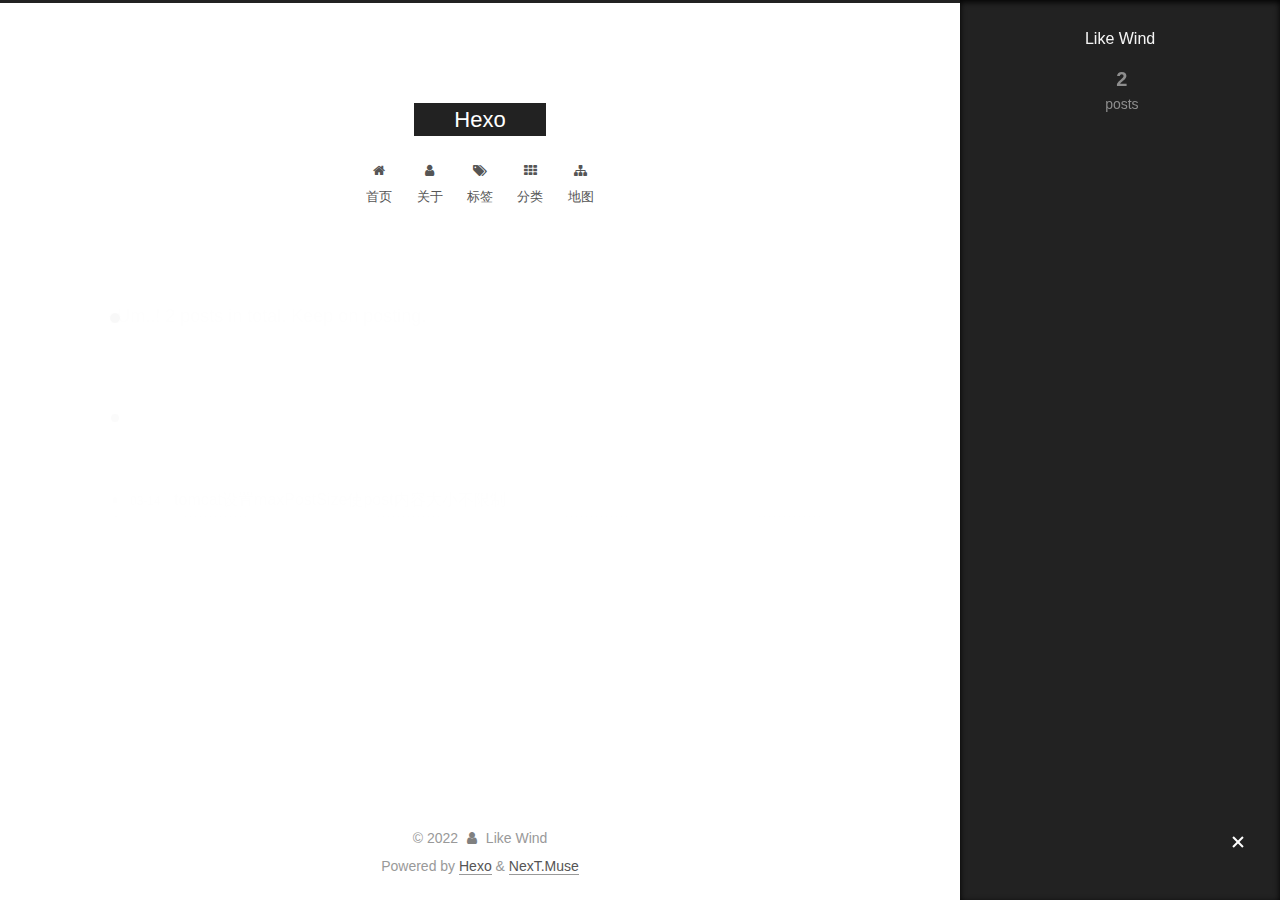
<file: archives/2022/index.html>
<!DOCTYPE html>
<html lang="zh-Hans">
<head>
  <meta charset="UTF-8">
<meta name="viewport" content="width=device-width, initial-scale=1, maximum-scale=2">
<meta name="theme-color" content="#222">
<meta name="generator" content="Hexo 6.1.0">
  <link rel="apple-touch-icon" sizes="180x180" href="/images/apple-touch-icon-next.png">
  <link rel="icon" type="image/png" sizes="32x32" href="/images/favicon-32x32-next.png">
  <link rel="icon" type="image/png" sizes="16x16" href="/images/favicon-16x16-next.png">
  <link rel="mask-icon" href="/images/logo.svg" color="#222">

<link rel="stylesheet" href="/css/main.css">


<link rel="stylesheet" href="/lib/font-awesome/css/font-awesome.min.css">

<script id="hexo-configurations">
    var NexT = window.NexT || {};
    var CONFIG = {"hostname":"example.com","root":"/","scheme":"Muse","version":"7.8.0","exturl":false,"sidebar":{"position":"right","display":"always","padding":18,"offset":12,"onmobile":false},"copycode":{"enable":false,"show_result":false,"style":null},"back2top":{"enable":true,"sidebar":false,"scrollpercent":false},"bookmark":{"enable":false,"color":"#222","save":"auto"},"fancybox":false,"mediumzoom":false,"lazyload":false,"pangu":false,"comments":{"style":"tabs","active":null,"storage":true,"lazyload":false,"nav":null},"algolia":{"hits":{"per_page":10},"labels":{"input_placeholder":"Search for Posts","hits_empty":"We didn't find any results for the search: ${query}","hits_stats":"${hits} results found in ${time} ms"}},"localsearch":{"enable":false,"trigger":"auto","top_n_per_article":1,"unescape":false,"preload":false},"motion":{"enable":true,"async":false,"transition":{"post_block":"fadeIn","post_header":"slideDownIn","post_body":"slideDownIn","coll_header":"slideLeftIn","sidebar":"slideUpIn"}}};
  </script>

  <meta property="og:type" content="website">
<meta property="og:title" content="Hexo">
<meta property="og:url" content="http://example.com/archives/2022/index.html">
<meta property="og:site_name" content="Hexo">
<meta property="og:locale">
<meta property="article:author" content="Like Wind">
<meta name="twitter:card" content="summary">

<link rel="canonical" href="http://example.com/archives/2022/">


<script id="page-configurations">
  // https://hexo.io/docs/variables.html
  CONFIG.page = {
    sidebar: "",
    isHome : false,
    isPost : false,
    lang   : 'zh-Hans'
  };
</script>

  <title>Archive | Hexo</title>
  


  <script>
    var _hmt = _hmt || [];
    (function() {
      var hm = document.createElement("script");
      hm.src = "https://hm.baidu.com/hm.js?ec96c00774c66b71b89440a3c22e4406";
      var s = document.getElementsByTagName("script")[0];
      s.parentNode.insertBefore(hm, s);
    })();
  </script>




  <noscript>
  <style>
  .use-motion .brand,
  .use-motion .menu-item,
  .sidebar-inner,
  .use-motion .post-block,
  .use-motion .pagination,
  .use-motion .comments,
  .use-motion .post-header,
  .use-motion .post-body,
  .use-motion .collection-header { opacity: initial; }

  .use-motion .site-title,
  .use-motion .site-subtitle {
    opacity: initial;
    top: initial;
  }

  .use-motion .logo-line-before i { left: initial; }
  .use-motion .logo-line-after i { right: initial; }
  </style>
</noscript>

</head>

<body itemscope itemtype="http://schema.org/WebPage">
  <div class="container use-motion">
    <div class="headband"></div>

    <header class="header" itemscope itemtype="http://schema.org/WPHeader">
      <div class="header-inner"><div class="site-brand-container">
  <div class="site-nav-toggle">
    <div class="toggle" aria-label="Toggle navigation bar">
      <span class="toggle-line toggle-line-first"></span>
      <span class="toggle-line toggle-line-middle"></span>
      <span class="toggle-line toggle-line-last"></span>
    </div>
  </div>

  <div class="site-meta">

    <a href="/" class="brand" rel="start">
      <span class="logo-line-before"><i></i></span>
      <h1 class="site-title">Hexo</h1>
      <span class="logo-line-after"><i></i></span>
    </a>
  </div>

  <div class="site-nav-right">
    <div class="toggle popup-trigger">
    </div>
  </div>
</div>




<nav class="site-nav">
  <ul id="menu" class="menu">
        <li class="menu-item menu-item-首页">

    <a href="/" rel="section"><i class="fa fa-fw fa-home"></i>首页</a>

  </li>
        <li class="menu-item menu-item-关于">

    <a href="/about/" rel="section"><i class="fa fa-fw fa-user"></i>关于</a>

  </li>
        <li class="menu-item menu-item-标签">

    <a href="/tags/" rel="section"><i class="fa fa-fw fa-tags"></i>标签</a>

  </li>
        <li class="menu-item menu-item-分类">

    <a href="/categories/" rel="section"><i class="fa fa-fw fa-th"></i>分类</a>

  </li>
        <li class="menu-item menu-item-地图">

    <a href="/sitemap.xml" rel="section"><i class="fa fa-fw fa-sitemap"></i>地图</a>

  </li>
  </ul>
</nav>




</div>
    </header>

    
  <div class="back-to-top">
    <i class="fa fa-arrow-up"></i>
    <span>0%</span>
  </div>


    <main class="main">
      <div class="main-inner">
        <div class="content-wrap">
          

          <div class="content archive">
            

  
  
  
  <div class="post-block">
    <div class="posts-collapse">
      <div class="collection-title">
        <span class="collection-header">Um..! 2 posts in total. Keep on posting.</span>
      </div>

      
    <div class="collection-year">
      <span class="collection-header">2022</span>
    </div>

  <article itemscope itemtype="http://schema.org/Article">
    <header class="post-header">

      <div class="post-meta">
        <time itemprop="dateCreated"
              datetime="2022-03-14T16:18:55+08:00"
              content="2022-03-14">
          03-14
        </time>
      </div>

      <div class="post-title">
          <a class="post-title-link" href="/2022/03/14/tomcat%E8%AE%BE%E7%BD%AEmaxPostSize/" itemprop="url">
            <span itemprop="name">tomcat设置maxPostSize使post内容大小不限制</span>
          </a>
      </div>

    </header>
  </article>

  <article itemscope itemtype="http://schema.org/Article">
    <header class="post-header">

      <div class="post-meta">
        <time itemprop="dateCreated"
              datetime="2022-03-14T14:37:20+08:00"
              content="2022-03-14">
          03-14
        </time>
      </div>

      <div class="post-title">
          <a class="post-title-link" href="/2022/03/14/hello-world/" itemprop="url">
            <span itemprop="name">Hello World</span>
          </a>
      </div>

    </header>
  </article>


    </div>
  </div>
  
  
  

  



          </div>
          

<script>
  window.addEventListener('tabs:register', () => {
    let { activeClass } = CONFIG.comments;
    if (CONFIG.comments.storage) {
      activeClass = localStorage.getItem('comments_active') || activeClass;
    }
    if (activeClass) {
      let activeTab = document.querySelector(`a[href="#comment-${activeClass}"]`);
      if (activeTab) {
        activeTab.click();
      }
    }
  });
  if (CONFIG.comments.storage) {
    window.addEventListener('tabs:click', event => {
      if (!event.target.matches('.tabs-comment .tab-content .tab-pane')) return;
      let commentClass = event.target.classList[1];
      localStorage.setItem('comments_active', commentClass);
    });
  }
</script>

        </div>
          
  
  <div class="toggle sidebar-toggle">
    <span class="toggle-line toggle-line-first"></span>
    <span class="toggle-line toggle-line-middle"></span>
    <span class="toggle-line toggle-line-last"></span>
  </div>

  <aside class="sidebar">
    <div class="sidebar-inner">

      <ul class="sidebar-nav motion-element">
        <li class="sidebar-nav-toc">
          Table of Contents
        </li>
        <li class="sidebar-nav-overview">
          Overview
        </li>
      </ul>

      <!--noindex-->
      <div class="post-toc-wrap sidebar-panel">
      </div>
      <!--/noindex-->

      <div class="site-overview-wrap sidebar-panel">
        <div class="site-author motion-element" itemprop="author" itemscope itemtype="http://schema.org/Person">
  <p class="site-author-name" itemprop="name">Like Wind</p>
  <div class="site-description" itemprop="description"></div>
</div>
<div class="site-state-wrap motion-element">
  <nav class="site-state">
      <div class="site-state-item site-state-posts">
          <a href="/archives">
          <span class="site-state-item-count">2</span>
          <span class="site-state-item-name">posts</span>
        </a>
      </div>
  </nav>
</div>



      </div>

    </div>
  </aside>
  <div id="sidebar-dimmer"></div>


      </div>
    </main>

    <footer class="footer">
      <div class="footer-inner">
        

        

<div class="copyright">
  
  &copy; 
  <span itemprop="copyrightYear">2022</span>
  <span class="with-love">
    <i class="fa fa-user"></i>
  </span>
  <span class="author" itemprop="copyrightHolder">Like Wind</span>
</div>
  <div class="powered-by">Powered by <a href="https://hexo.io/" class="theme-link" rel="noopener" target="_blank">Hexo</a> & <a href="https://muse.theme-next.org/" class="theme-link" rel="noopener" target="_blank">NexT.Muse</a>
  </div>

        








      </div>
    </footer>
  </div>

  
  <script src="/lib/anime.min.js"></script>
  <script src="/lib/velocity/velocity.min.js"></script>
  <script src="/lib/velocity/velocity.ui.min.js"></script>

<script src="/js/utils.js"></script>

<script src="/js/motion.js"></script>


<script src="/js/schemes/muse.js"></script>


<script src="/js/next-boot.js"></script>




  















  

  

</body>
</html>
</file>
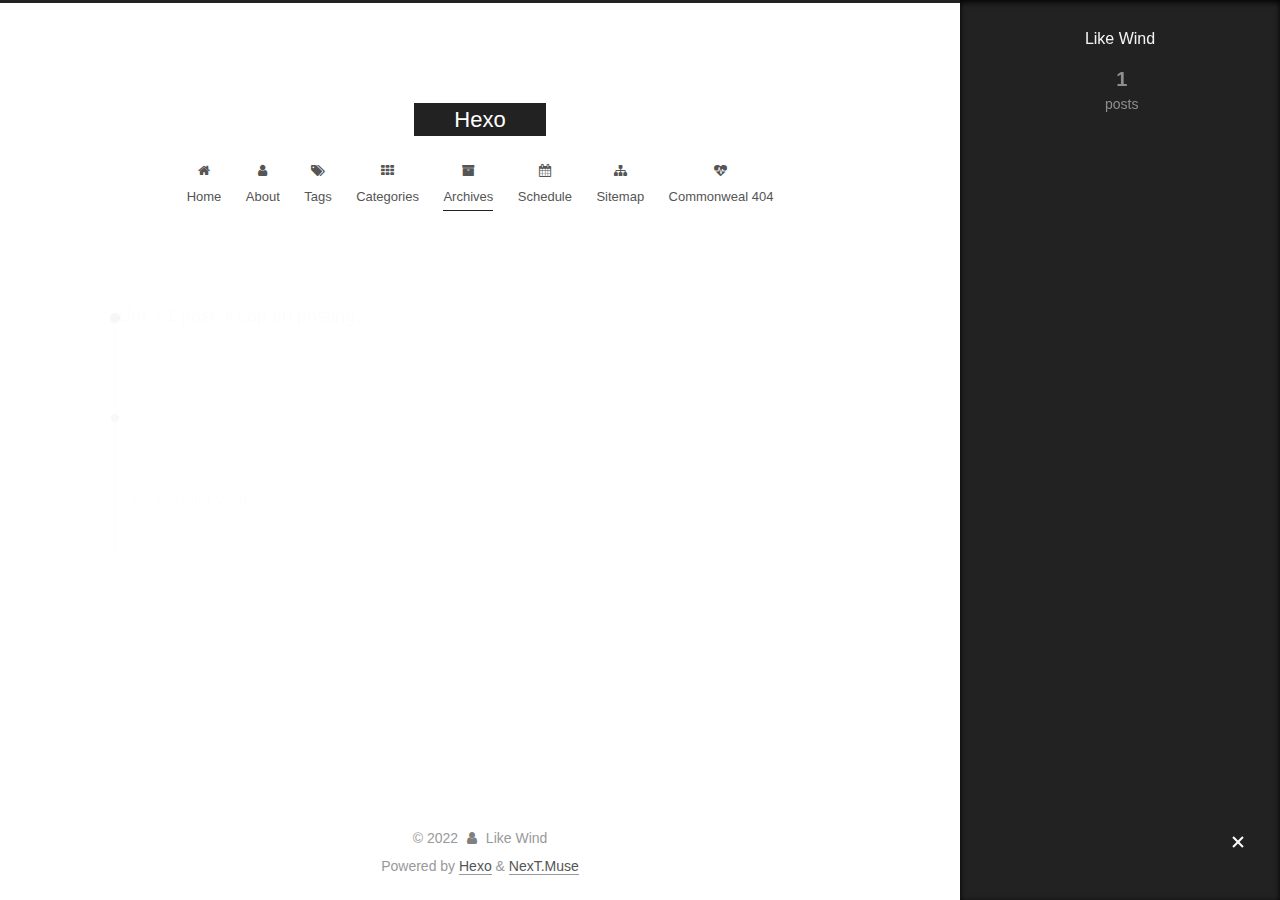
<file: archives/2022/03/index.html>
<!DOCTYPE html>
<html lang="zh-Hans">
<head>
  <meta charset="UTF-8">
<meta name="viewport" content="width=device-width, initial-scale=1, maximum-scale=2">
<meta name="theme-color" content="#222">
<meta name="generator" content="Hexo 6.1.0">
  <link rel="apple-touch-icon" sizes="180x180" href="/images/apple-touch-icon-next.png">
  <link rel="icon" type="image/png" sizes="32x32" href="/images/favicon-32x32-next.png">
  <link rel="icon" type="image/png" sizes="16x16" href="/images/favicon-16x16-next.png">
  <link rel="mask-icon" href="/images/logo.svg" color="#222">

<link rel="stylesheet" href="/css/main.css">


<link rel="stylesheet" href="/lib/font-awesome/css/font-awesome.min.css">

<script id="hexo-configurations">
    var NexT = window.NexT || {};
    var CONFIG = {"hostname":"example.com","root":"/","scheme":"Muse","version":"7.8.0","exturl":false,"sidebar":{"position":"right","display":"always","padding":18,"offset":12,"onmobile":false},"copycode":{"enable":false,"show_result":false,"style":null},"back2top":{"enable":true,"sidebar":false,"scrollpercent":false},"bookmark":{"enable":false,"color":"#222","save":"auto"},"fancybox":false,"mediumzoom":false,"lazyload":false,"pangu":false,"comments":{"style":"tabs","active":null,"storage":true,"lazyload":false,"nav":null},"algolia":{"hits":{"per_page":10},"labels":{"input_placeholder":"Search for Posts","hits_empty":"We didn't find any results for the search: ${query}","hits_stats":"${hits} results found in ${time} ms"}},"localsearch":{"enable":false,"trigger":"auto","top_n_per_article":1,"unescape":false,"preload":false},"motion":{"enable":true,"async":false,"transition":{"post_block":"fadeIn","post_header":"slideDownIn","post_body":"slideDownIn","coll_header":"slideLeftIn","sidebar":"slideUpIn"}}};
  </script>

  <meta property="og:type" content="website">
<meta property="og:title" content="Hexo">
<meta property="og:url" content="http://example.com/archives/2022/03/index.html">
<meta property="og:site_name" content="Hexo">
<meta property="og:locale">
<meta property="article:author" content="Like Wind">
<meta name="twitter:card" content="summary">

<link rel="canonical" href="http://example.com/archives/2022/03/">


<script id="page-configurations">
  // https://hexo.io/docs/variables.html
  CONFIG.page = {
    sidebar: "",
    isHome : false,
    isPost : false,
    lang   : 'zh-Hans'
  };
</script>

  <title>Archive | Hexo</title>
  


  <script>
    var _hmt = _hmt || [];
    (function() {
      var hm = document.createElement("script");
      hm.src = "https://hm.baidu.com/hm.js?ec96c00774c66b71b89440a3c22e4406";
      var s = document.getElementsByTagName("script")[0];
      s.parentNode.insertBefore(hm, s);
    })();
  </script>




  <noscript>
  <style>
  .use-motion .brand,
  .use-motion .menu-item,
  .sidebar-inner,
  .use-motion .post-block,
  .use-motion .pagination,
  .use-motion .comments,
  .use-motion .post-header,
  .use-motion .post-body,
  .use-motion .collection-header { opacity: initial; }

  .use-motion .site-title,
  .use-motion .site-subtitle {
    opacity: initial;
    top: initial;
  }

  .use-motion .logo-line-before i { left: initial; }
  .use-motion .logo-line-after i { right: initial; }
  </style>
</noscript>

</head>

<body itemscope itemtype="http://schema.org/WebPage">
  <div class="container use-motion">
    <div class="headband"></div>

    <header class="header" itemscope itemtype="http://schema.org/WPHeader">
      <div class="header-inner"><div class="site-brand-container">
  <div class="site-nav-toggle">
    <div class="toggle" aria-label="Toggle navigation bar">
      <span class="toggle-line toggle-line-first"></span>
      <span class="toggle-line toggle-line-middle"></span>
      <span class="toggle-line toggle-line-last"></span>
    </div>
  </div>

  <div class="site-meta">

    <a href="/" class="brand" rel="start">
      <span class="logo-line-before"><i></i></span>
      <h1 class="site-title">Hexo</h1>
      <span class="logo-line-after"><i></i></span>
    </a>
  </div>

  <div class="site-nav-right">
    <div class="toggle popup-trigger">
    </div>
  </div>
</div>




<nav class="site-nav">
  <ul id="menu" class="menu">
        <li class="menu-item menu-item-home">

    <a href="/" rel="section"><i class="fa fa-fw fa-home"></i>Home</a>

  </li>
        <li class="menu-item menu-item-about">

    <a href="/about/" rel="section"><i class="fa fa-fw fa-user"></i>About</a>

  </li>
        <li class="menu-item menu-item-tags">

    <a href="/tags/" rel="section"><i class="fa fa-fw fa-tags"></i>Tags</a>

  </li>
        <li class="menu-item menu-item-categories">

    <a href="/categories/" rel="section"><i class="fa fa-fw fa-th"></i>Categories</a>

  </li>
        <li class="menu-item menu-item-archives">

    <a href="/archives/" rel="section"><i class="fa fa-fw fa-archive"></i>Archives</a>

  </li>
        <li class="menu-item menu-item-schedule">

    <a href="/schedule/" rel="section"><i class="fa fa-fw fa-calendar"></i>Schedule</a>

  </li>
        <li class="menu-item menu-item-sitemap">

    <a href="/sitemap.xml" rel="section"><i class="fa fa-fw fa-sitemap"></i>Sitemap</a>

  </li>
        <li class="menu-item menu-item-commonweal">

    <a href="/404/" rel="section"><i class="fa fa-fw fa-heartbeat"></i>Commonweal 404</a>

  </li>
  </ul>
</nav>




</div>
    </header>

    
  <div class="back-to-top">
    <i class="fa fa-arrow-up"></i>
    <span>0%</span>
  </div>


    <main class="main">
      <div class="main-inner">
        <div class="content-wrap">
          

          <div class="content archive">
            

  
  
  
  <div class="post-block">
    <div class="posts-collapse">
      <div class="collection-title">
        <span class="collection-header">Um..! 1 post. Keep on posting.</span>
      </div>

      
    <div class="collection-year">
      <span class="collection-header">2022</span>
    </div>

  <article itemscope itemtype="http://schema.org/Article">
    <header class="post-header">

      <div class="post-meta">
        <time itemprop="dateCreated"
              datetime="2022-03-14T14:37:20+08:00"
              content="2022-03-14">
          03-14
        </time>
      </div>

      <div class="post-title">
          <a class="post-title-link" href="/2022/03/14/hello-world/" itemprop="url">
            <span itemprop="name">Hello World</span>
          </a>
      </div>

    </header>
  </article>


    </div>
  </div>
  
  
  

  



          </div>
          

<script>
  window.addEventListener('tabs:register', () => {
    let { activeClass } = CONFIG.comments;
    if (CONFIG.comments.storage) {
      activeClass = localStorage.getItem('comments_active') || activeClass;
    }
    if (activeClass) {
      let activeTab = document.querySelector(`a[href="#comment-${activeClass}"]`);
      if (activeTab) {
        activeTab.click();
      }
    }
  });
  if (CONFIG.comments.storage) {
    window.addEventListener('tabs:click', event => {
      if (!event.target.matches('.tabs-comment .tab-content .tab-pane')) return;
      let commentClass = event.target.classList[1];
      localStorage.setItem('comments_active', commentClass);
    });
  }
</script>

        </div>
          
  
  <div class="toggle sidebar-toggle">
    <span class="toggle-line toggle-line-first"></span>
    <span class="toggle-line toggle-line-middle"></span>
    <span class="toggle-line toggle-line-last"></span>
  </div>

  <aside class="sidebar">
    <div class="sidebar-inner">

      <ul class="sidebar-nav motion-element">
        <li class="sidebar-nav-toc">
          Table of Contents
        </li>
        <li class="sidebar-nav-overview">
          Overview
        </li>
      </ul>

      <!--noindex-->
      <div class="post-toc-wrap sidebar-panel">
      </div>
      <!--/noindex-->

      <div class="site-overview-wrap sidebar-panel">
        <div class="site-author motion-element" itemprop="author" itemscope itemtype="http://schema.org/Person">
  <p class="site-author-name" itemprop="name">Like Wind</p>
  <div class="site-description" itemprop="description"></div>
</div>
<div class="site-state-wrap motion-element">
  <nav class="site-state">
      <div class="site-state-item site-state-posts">
          <a href="/archives/">
        
          <span class="site-state-item-count">1</span>
          <span class="site-state-item-name">posts</span>
        </a>
      </div>
  </nav>
</div>



      </div>

    </div>
  </aside>
  <div id="sidebar-dimmer"></div>


      </div>
    </main>

    <footer class="footer">
      <div class="footer-inner">
        

        

<div class="copyright">
  
  &copy; 
  <span itemprop="copyrightYear">2022</span>
  <span class="with-love">
    <i class="fa fa-user"></i>
  </span>
  <span class="author" itemprop="copyrightHolder">Like Wind</span>
</div>
  <div class="powered-by">Powered by <a href="https://hexo.io/" class="theme-link" rel="noopener" target="_blank">Hexo</a> & <a href="https://muse.theme-next.org/" class="theme-link" rel="noopener" target="_blank">NexT.Muse</a>
  </div>

        








      </div>
    </footer>
  </div>

  
  <script src="/lib/anime.min.js"></script>
  <script src="/lib/velocity/velocity.min.js"></script>
  <script src="/lib/velocity/velocity.ui.min.js"></script>

<script src="/js/utils.js"></script>

<script src="/js/motion.js"></script>


<script src="/js/schemes/muse.js"></script>


<script src="/js/next-boot.js"></script>




  















  

  

</body>
</html>
</file>
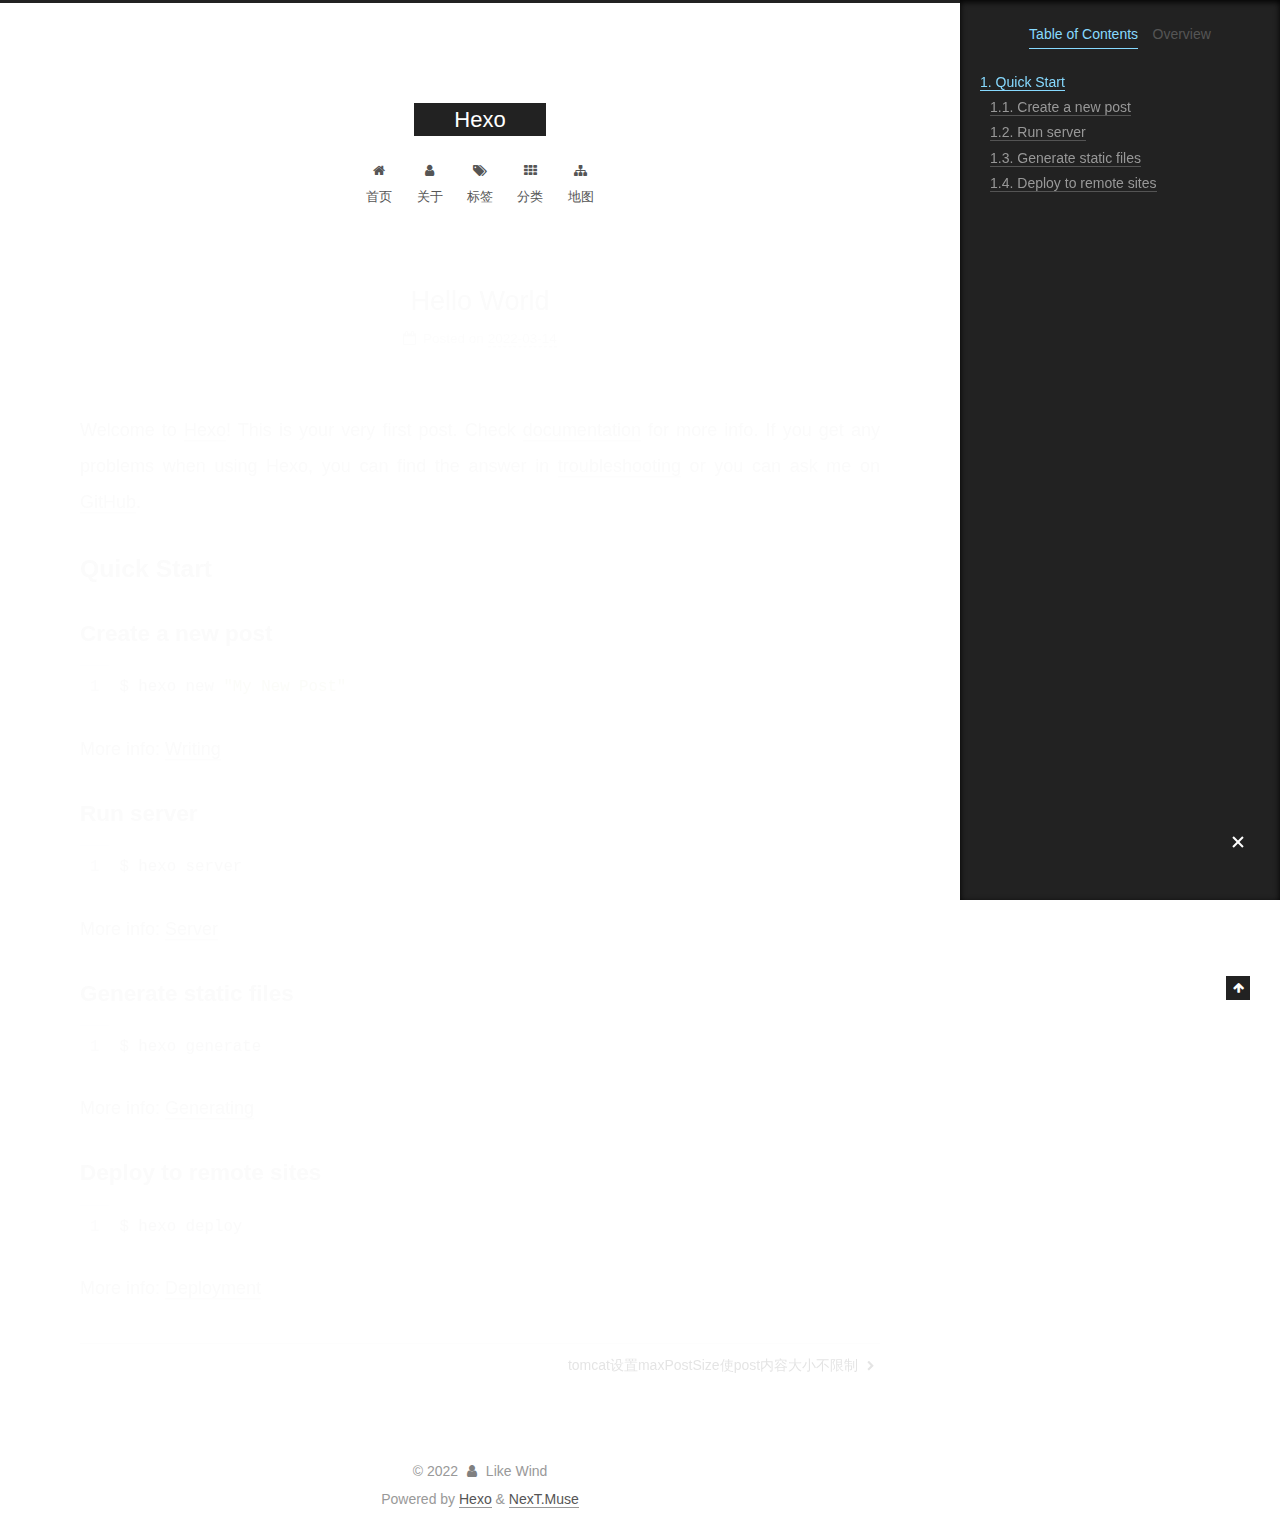
<file: 2022/03/14/hello-world/index.html>
<!DOCTYPE html>
<html lang="zh-Hans">
<head>
  <meta charset="UTF-8">
<meta name="viewport" content="width=device-width, initial-scale=1, maximum-scale=2">
<meta name="theme-color" content="#222">
<meta name="generator" content="Hexo 6.1.0">
  <link rel="apple-touch-icon" sizes="180x180" href="/images/apple-touch-icon-next.png">
  <link rel="icon" type="image/png" sizes="32x32" href="/images/favicon-32x32-next.png">
  <link rel="icon" type="image/png" sizes="16x16" href="/images/favicon-16x16-next.png">
  <link rel="mask-icon" href="/images/logo.svg" color="#222">

<link rel="stylesheet" href="/css/main.css">


<link rel="stylesheet" href="/lib/font-awesome/css/font-awesome.min.css">

<script id="hexo-configurations">
    var NexT = window.NexT || {};
    var CONFIG = {"hostname":"example.com","root":"/","scheme":"Muse","version":"7.8.0","exturl":false,"sidebar":{"position":"right","display":"always","padding":18,"offset":12,"onmobile":false},"copycode":{"enable":false,"show_result":false,"style":null},"back2top":{"enable":true,"sidebar":false,"scrollpercent":false},"bookmark":{"enable":false,"color":"#222","save":"auto"},"fancybox":false,"mediumzoom":false,"lazyload":false,"pangu":false,"comments":{"style":"tabs","active":null,"storage":true,"lazyload":false,"nav":null},"algolia":{"hits":{"per_page":10},"labels":{"input_placeholder":"Search for Posts","hits_empty":"We didn't find any results for the search: ${query}","hits_stats":"${hits} results found in ${time} ms"}},"localsearch":{"enable":false,"trigger":"auto","top_n_per_article":1,"unescape":false,"preload":false},"motion":{"enable":true,"async":false,"transition":{"post_block":"fadeIn","post_header":"slideDownIn","post_body":"slideDownIn","coll_header":"slideLeftIn","sidebar":"slideUpIn"}}};
  </script>

  <meta name="description" content="Welcome to Hexo! This is your very first post. Check documentation for more info. If you get any problems when using Hexo, you can find the answer in troubleshooting or you can ask me on GitHub. Quick">
<meta property="og:type" content="article">
<meta property="og:title" content="Hello World">
<meta property="og:url" content="http://example.com/2022/03/14/hello-world/index.html">
<meta property="og:site_name" content="Hexo">
<meta property="og:description" content="Welcome to Hexo! This is your very first post. Check documentation for more info. If you get any problems when using Hexo, you can find the answer in troubleshooting or you can ask me on GitHub. Quick">
<meta property="og:locale">
<meta property="article:published_time" content="2022-03-14T06:37:20.596Z">
<meta property="article:modified_time" content="2022-03-14T06:37:20.596Z">
<meta property="article:author" content="Like Wind">
<meta name="twitter:card" content="summary">

<link rel="canonical" href="http://example.com/2022/03/14/hello-world/">


<script id="page-configurations">
  // https://hexo.io/docs/variables.html
  CONFIG.page = {
    sidebar: "",
    isHome : false,
    isPost : true,
    lang   : 'zh-Hans'
  };
</script>

  <title>Hello World | Hexo</title>
  


  <script>
    var _hmt = _hmt || [];
    (function() {
      var hm = document.createElement("script");
      hm.src = "https://hm.baidu.com/hm.js?ec96c00774c66b71b89440a3c22e4406";
      var s = document.getElementsByTagName("script")[0];
      s.parentNode.insertBefore(hm, s);
    })();
  </script>




  <noscript>
  <style>
  .use-motion .brand,
  .use-motion .menu-item,
  .sidebar-inner,
  .use-motion .post-block,
  .use-motion .pagination,
  .use-motion .comments,
  .use-motion .post-header,
  .use-motion .post-body,
  .use-motion .collection-header { opacity: initial; }

  .use-motion .site-title,
  .use-motion .site-subtitle {
    opacity: initial;
    top: initial;
  }

  .use-motion .logo-line-before i { left: initial; }
  .use-motion .logo-line-after i { right: initial; }
  </style>
</noscript>

</head>

<body itemscope itemtype="http://schema.org/WebPage">
  <div class="container use-motion">
    <div class="headband"></div>

    <header class="header" itemscope itemtype="http://schema.org/WPHeader">
      <div class="header-inner"><div class="site-brand-container">
  <div class="site-nav-toggle">
    <div class="toggle" aria-label="Toggle navigation bar">
      <span class="toggle-line toggle-line-first"></span>
      <span class="toggle-line toggle-line-middle"></span>
      <span class="toggle-line toggle-line-last"></span>
    </div>
  </div>

  <div class="site-meta">

    <a href="/" class="brand" rel="start">
      <span class="logo-line-before"><i></i></span>
      <h1 class="site-title">Hexo</h1>
      <span class="logo-line-after"><i></i></span>
    </a>
  </div>

  <div class="site-nav-right">
    <div class="toggle popup-trigger">
    </div>
  </div>
</div>




<nav class="site-nav">
  <ul id="menu" class="menu">
        <li class="menu-item menu-item-首页">

    <a href="/" rel="section"><i class="fa fa-fw fa-home"></i>首页</a>

  </li>
        <li class="menu-item menu-item-关于">

    <a href="/about/" rel="section"><i class="fa fa-fw fa-user"></i>关于</a>

  </li>
        <li class="menu-item menu-item-标签">

    <a href="/tags/" rel="section"><i class="fa fa-fw fa-tags"></i>标签</a>

  </li>
        <li class="menu-item menu-item-分类">

    <a href="/categories/" rel="section"><i class="fa fa-fw fa-th"></i>分类</a>

  </li>
        <li class="menu-item menu-item-地图">

    <a href="/sitemap.xml" rel="section"><i class="fa fa-fw fa-sitemap"></i>地图</a>

  </li>
  </ul>
</nav>




</div>
    </header>

    
  <div class="back-to-top">
    <i class="fa fa-arrow-up"></i>
    <span>0%</span>
  </div>


    <main class="main">
      <div class="main-inner">
        <div class="content-wrap">
          

          <div class="content post posts-expand">
            

    
  
  
  <article itemscope itemtype="http://schema.org/Article" class="post-block" lang="zh-Hans">
    <link itemprop="mainEntityOfPage" href="http://example.com/2022/03/14/hello-world/">

    <span hidden itemprop="author" itemscope itemtype="http://schema.org/Person">
      <meta itemprop="image" content="/images/avatar.gif">
      <meta itemprop="name" content="Like Wind">
      <meta itemprop="description" content="">
    </span>

    <span hidden itemprop="publisher" itemscope itemtype="http://schema.org/Organization">
      <meta itemprop="name" content="Hexo">
    </span>
      <header class="post-header">
        <h1 class="post-title" itemprop="name headline">
          Hello World
        </h1>

        <div class="post-meta">
            <span class="post-meta-item">
              <span class="post-meta-item-icon">
                <i class="fa fa-calendar-o"></i>
              </span>
              <span class="post-meta-item-text">Posted on</span>

              <time title="Created: 2022-03-14 14:37:20" itemprop="dateCreated datePublished" datetime="2022-03-14T14:37:20+08:00">2022-03-14</time>
            </span>

          

        </div>
      </header>

    
    
    
    <div class="post-body" itemprop="articleBody">

      
        <p>Welcome to <a target="_blank" rel="noopener" href="https://hexo.io/">Hexo</a>! This is your very first post. Check <a target="_blank" rel="noopener" href="https://hexo.io/docs/">documentation</a> for more info. If you get any problems when using Hexo, you can find the answer in <a target="_blank" rel="noopener" href="https://hexo.io/docs/troubleshooting.html">troubleshooting</a> or you can ask me on <a target="_blank" rel="noopener" href="https://github.com/hexojs/hexo/issues">GitHub</a>.</p>
<h2 id="Quick-Start"><a href="#Quick-Start" class="headerlink" title="Quick Start"></a>Quick Start</h2><h3 id="Create-a-new-post"><a href="#Create-a-new-post" class="headerlink" title="Create a new post"></a>Create a new post</h3><figure class="highlight bash"><table><tr><td class="gutter"><pre><span class="line">1</span><br></pre></td><td class="code"><pre><span class="line">$ hexo new <span class="string">&quot;My New Post&quot;</span></span><br></pre></td></tr></table></figure>

<p>More info: <a target="_blank" rel="noopener" href="https://hexo.io/docs/writing.html">Writing</a></p>
<h3 id="Run-server"><a href="#Run-server" class="headerlink" title="Run server"></a>Run server</h3><figure class="highlight bash"><table><tr><td class="gutter"><pre><span class="line">1</span><br></pre></td><td class="code"><pre><span class="line">$ hexo server</span><br></pre></td></tr></table></figure>

<p>More info: <a target="_blank" rel="noopener" href="https://hexo.io/docs/server.html">Server</a></p>
<h3 id="Generate-static-files"><a href="#Generate-static-files" class="headerlink" title="Generate static files"></a>Generate static files</h3><figure class="highlight bash"><table><tr><td class="gutter"><pre><span class="line">1</span><br></pre></td><td class="code"><pre><span class="line">$ hexo generate</span><br></pre></td></tr></table></figure>

<p>More info: <a target="_blank" rel="noopener" href="https://hexo.io/docs/generating.html">Generating</a></p>
<h3 id="Deploy-to-remote-sites"><a href="#Deploy-to-remote-sites" class="headerlink" title="Deploy to remote sites"></a>Deploy to remote sites</h3><figure class="highlight bash"><table><tr><td class="gutter"><pre><span class="line">1</span><br></pre></td><td class="code"><pre><span class="line">$ hexo deploy</span><br></pre></td></tr></table></figure>

<p>More info: <a target="_blank" rel="noopener" href="https://hexo.io/docs/one-command-deployment.html">Deployment</a></p>

    </div>

    
    
    

      <footer class="post-footer">

        


        
    <div class="post-nav">
      <div class="post-nav-item"></div>
      <div class="post-nav-item">
    <a href="/2022/03/14/tomcat%E8%AE%BE%E7%BD%AEmaxPostSize/" rel="next" title="tomcat设置maxPostSize使post内容大小不限制">
      tomcat设置maxPostSize使post内容大小不限制 <i class="fa fa-chevron-right"></i>
    </a></div>
    </div>
      </footer>
    
  </article>
  
  
  



          </div>
          

<script>
  window.addEventListener('tabs:register', () => {
    let { activeClass } = CONFIG.comments;
    if (CONFIG.comments.storage) {
      activeClass = localStorage.getItem('comments_active') || activeClass;
    }
    if (activeClass) {
      let activeTab = document.querySelector(`a[href="#comment-${activeClass}"]`);
      if (activeTab) {
        activeTab.click();
      }
    }
  });
  if (CONFIG.comments.storage) {
    window.addEventListener('tabs:click', event => {
      if (!event.target.matches('.tabs-comment .tab-content .tab-pane')) return;
      let commentClass = event.target.classList[1];
      localStorage.setItem('comments_active', commentClass);
    });
  }
</script>

        </div>
          
  
  <div class="toggle sidebar-toggle">
    <span class="toggle-line toggle-line-first"></span>
    <span class="toggle-line toggle-line-middle"></span>
    <span class="toggle-line toggle-line-last"></span>
  </div>

  <aside class="sidebar">
    <div class="sidebar-inner">

      <ul class="sidebar-nav motion-element">
        <li class="sidebar-nav-toc">
          Table of Contents
        </li>
        <li class="sidebar-nav-overview">
          Overview
        </li>
      </ul>

      <!--noindex-->
      <div class="post-toc-wrap sidebar-panel">
          <div class="post-toc motion-element"><ol class="nav"><li class="nav-item nav-level-2"><a class="nav-link" href="#Quick-Start"><span class="nav-number">1.</span> <span class="nav-text">Quick Start</span></a><ol class="nav-child"><li class="nav-item nav-level-3"><a class="nav-link" href="#Create-a-new-post"><span class="nav-number">1.1.</span> <span class="nav-text">Create a new post</span></a></li><li class="nav-item nav-level-3"><a class="nav-link" href="#Run-server"><span class="nav-number">1.2.</span> <span class="nav-text">Run server</span></a></li><li class="nav-item nav-level-3"><a class="nav-link" href="#Generate-static-files"><span class="nav-number">1.3.</span> <span class="nav-text">Generate static files</span></a></li><li class="nav-item nav-level-3"><a class="nav-link" href="#Deploy-to-remote-sites"><span class="nav-number">1.4.</span> <span class="nav-text">Deploy to remote sites</span></a></li></ol></li></ol></div>
      </div>
      <!--/noindex-->

      <div class="site-overview-wrap sidebar-panel">
        <div class="site-author motion-element" itemprop="author" itemscope itemtype="http://schema.org/Person">
  <p class="site-author-name" itemprop="name">Like Wind</p>
  <div class="site-description" itemprop="description"></div>
</div>
<div class="site-state-wrap motion-element">
  <nav class="site-state">
      <div class="site-state-item site-state-posts">
          <a href="/archives">
          <span class="site-state-item-count">2</span>
          <span class="site-state-item-name">posts</span>
        </a>
      </div>
  </nav>
</div>



      </div>

    </div>
  </aside>
  <div id="sidebar-dimmer"></div>


      </div>
    </main>

    <footer class="footer">
      <div class="footer-inner">
        

        

<div class="copyright">
  
  &copy; 
  <span itemprop="copyrightYear">2022</span>
  <span class="with-love">
    <i class="fa fa-user"></i>
  </span>
  <span class="author" itemprop="copyrightHolder">Like Wind</span>
</div>
  <div class="powered-by">Powered by <a href="https://hexo.io/" class="theme-link" rel="noopener" target="_blank">Hexo</a> & <a href="https://muse.theme-next.org/" class="theme-link" rel="noopener" target="_blank">NexT.Muse</a>
  </div>

        








      </div>
    </footer>
  </div>

  
  <script src="/lib/anime.min.js"></script>
  <script src="/lib/velocity/velocity.min.js"></script>
  <script src="/lib/velocity/velocity.ui.min.js"></script>

<script src="/js/utils.js"></script>

<script src="/js/motion.js"></script>


<script src="/js/schemes/muse.js"></script>


<script src="/js/next-boot.js"></script>




  















  

  

</body>
</html>
</file>
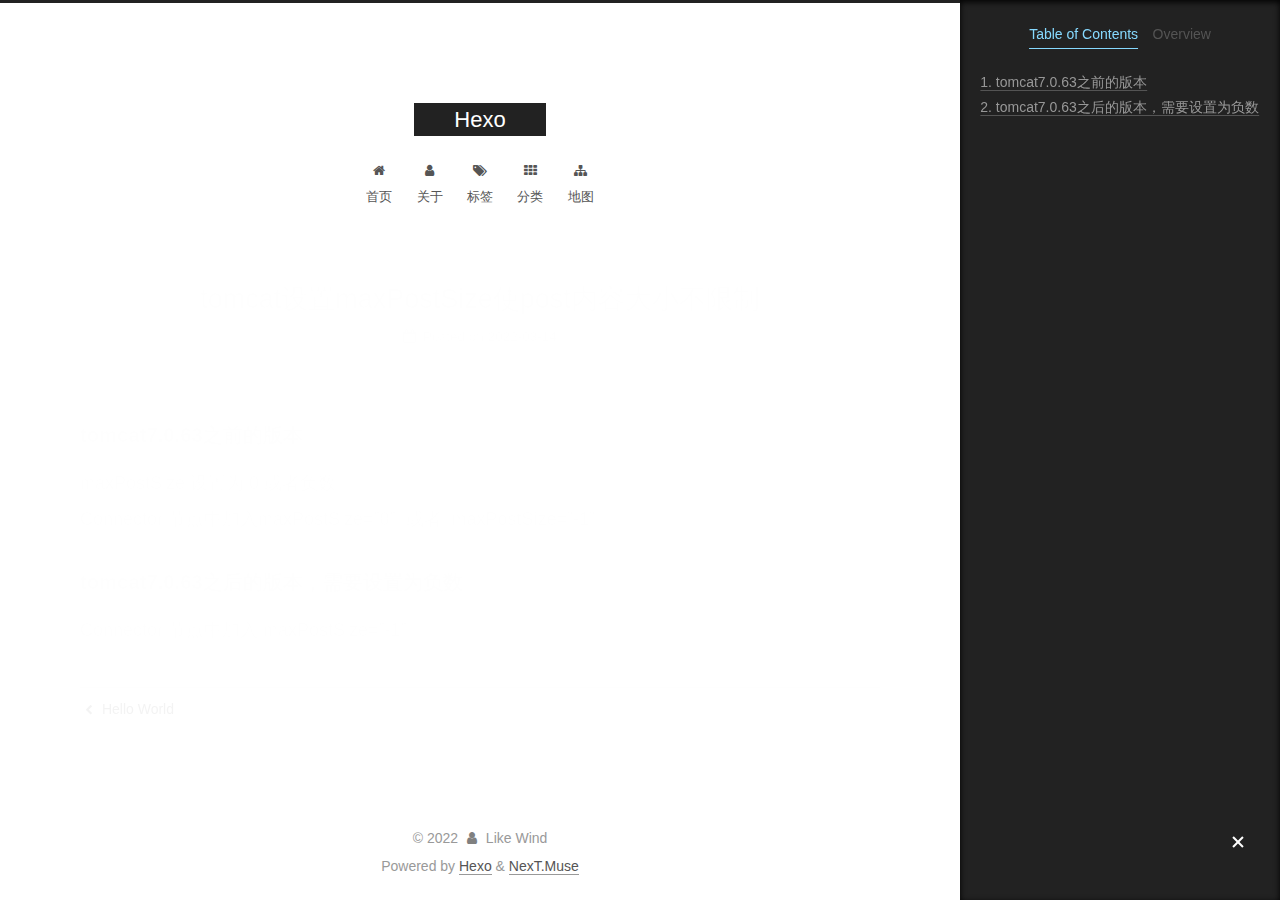
<file: 2022/03/14/tomcat设置maxPostSize/index.html>
<!DOCTYPE html>
<html lang="zh-Hans">
<head>
  <meta charset="UTF-8">
<meta name="viewport" content="width=device-width, initial-scale=1, maximum-scale=2">
<meta name="theme-color" content="#222">
<meta name="generator" content="Hexo 6.1.0">
  <link rel="apple-touch-icon" sizes="180x180" href="/images/apple-touch-icon-next.png">
  <link rel="icon" type="image/png" sizes="32x32" href="/images/favicon-32x32-next.png">
  <link rel="icon" type="image/png" sizes="16x16" href="/images/favicon-16x16-next.png">
  <link rel="mask-icon" href="/images/logo.svg" color="#222">

<link rel="stylesheet" href="/css/main.css">


<link rel="stylesheet" href="/lib/font-awesome/css/font-awesome.min.css">

<script id="hexo-configurations">
    var NexT = window.NexT || {};
    var CONFIG = {"hostname":"example.com","root":"/","scheme":"Muse","version":"7.8.0","exturl":false,"sidebar":{"position":"right","display":"always","padding":18,"offset":12,"onmobile":false},"copycode":{"enable":false,"show_result":false,"style":null},"back2top":{"enable":true,"sidebar":false,"scrollpercent":false},"bookmark":{"enable":false,"color":"#222","save":"auto"},"fancybox":false,"mediumzoom":false,"lazyload":false,"pangu":false,"comments":{"style":"tabs","active":null,"storage":true,"lazyload":false,"nav":null},"algolia":{"hits":{"per_page":10},"labels":{"input_placeholder":"Search for Posts","hits_empty":"We didn't find any results for the search: ${query}","hits_stats":"${hits} results found in ${time} ms"}},"localsearch":{"enable":false,"trigger":"auto","top_n_per_article":1,"unescape":false,"preload":false},"motion":{"enable":true,"async":false,"transition":{"post_block":"fadeIn","post_header":"slideDownIn","post_body":"slideDownIn","coll_header":"slideLeftIn","sidebar":"slideUpIn"}}};
  </script>

  <meta name="description" content="tomcat7.0.63之前的版本maxPostSize 设置为 0 或者负数Connector 节点中加入maxPostSize&#x3D;”0”  或者  maxPostSize&#x3D;”-1”  tomcat7.0.63之后的版本，需要设置为负数Connector 节点中加入 maxPostSize&#x3D;”-1”">
<meta property="og:type" content="article">
<meta property="og:title" content="tomcat设置maxPostSize使post内容大小不限制">
<meta property="og:url" content="http://example.com/2022/03/14/tomcat%E8%AE%BE%E7%BD%AEmaxPostSize/index.html">
<meta property="og:site_name" content="Hexo">
<meta property="og:description" content="tomcat7.0.63之前的版本maxPostSize 设置为 0 或者负数Connector 节点中加入maxPostSize&#x3D;”0”  或者  maxPostSize&#x3D;”-1”  tomcat7.0.63之后的版本，需要设置为负数Connector 节点中加入 maxPostSize&#x3D;”-1”">
<meta property="og:locale">
<meta property="article:published_time" content="2022-03-14T08:18:55.000Z">
<meta property="article:modified_time" content="2022-03-14T08:51:31.480Z">
<meta property="article:author" content="Like Wind">
<meta name="twitter:card" content="summary">

<link rel="canonical" href="http://example.com/2022/03/14/tomcat%E8%AE%BE%E7%BD%AEmaxPostSize/">


<script id="page-configurations">
  // https://hexo.io/docs/variables.html
  CONFIG.page = {
    sidebar: "",
    isHome : false,
    isPost : true,
    lang   : 'zh-Hans'
  };
</script>

  <title>tomcat设置maxPostSize使post内容大小不限制 | Hexo</title>
  


  <script>
    var _hmt = _hmt || [];
    (function() {
      var hm = document.createElement("script");
      hm.src = "https://hm.baidu.com/hm.js?ec96c00774c66b71b89440a3c22e4406";
      var s = document.getElementsByTagName("script")[0];
      s.parentNode.insertBefore(hm, s);
    })();
  </script>




  <noscript>
  <style>
  .use-motion .brand,
  .use-motion .menu-item,
  .sidebar-inner,
  .use-motion .post-block,
  .use-motion .pagination,
  .use-motion .comments,
  .use-motion .post-header,
  .use-motion .post-body,
  .use-motion .collection-header { opacity: initial; }

  .use-motion .site-title,
  .use-motion .site-subtitle {
    opacity: initial;
    top: initial;
  }

  .use-motion .logo-line-before i { left: initial; }
  .use-motion .logo-line-after i { right: initial; }
  </style>
</noscript>

</head>

<body itemscope itemtype="http://schema.org/WebPage">
  <div class="container use-motion">
    <div class="headband"></div>

    <header class="header" itemscope itemtype="http://schema.org/WPHeader">
      <div class="header-inner"><div class="site-brand-container">
  <div class="site-nav-toggle">
    <div class="toggle" aria-label="Toggle navigation bar">
      <span class="toggle-line toggle-line-first"></span>
      <span class="toggle-line toggle-line-middle"></span>
      <span class="toggle-line toggle-line-last"></span>
    </div>
  </div>

  <div class="site-meta">

    <a href="/" class="brand" rel="start">
      <span class="logo-line-before"><i></i></span>
      <h1 class="site-title">Hexo</h1>
      <span class="logo-line-after"><i></i></span>
    </a>
  </div>

  <div class="site-nav-right">
    <div class="toggle popup-trigger">
    </div>
  </div>
</div>




<nav class="site-nav">
  <ul id="menu" class="menu">
        <li class="menu-item menu-item-首页">

    <a href="/" rel="section"><i class="fa fa-fw fa-home"></i>首页</a>

  </li>
        <li class="menu-item menu-item-关于">

    <a href="/about/" rel="section"><i class="fa fa-fw fa-user"></i>关于</a>

  </li>
        <li class="menu-item menu-item-标签">

    <a href="/tags/" rel="section"><i class="fa fa-fw fa-tags"></i>标签</a>

  </li>
        <li class="menu-item menu-item-分类">

    <a href="/categories/" rel="section"><i class="fa fa-fw fa-th"></i>分类</a>

  </li>
        <li class="menu-item menu-item-地图">

    <a href="/sitemap.xml" rel="section"><i class="fa fa-fw fa-sitemap"></i>地图</a>

  </li>
  </ul>
</nav>




</div>
    </header>

    
  <div class="back-to-top">
    <i class="fa fa-arrow-up"></i>
    <span>0%</span>
  </div>


    <main class="main">
      <div class="main-inner">
        <div class="content-wrap">
          

          <div class="content post posts-expand">
            

    
  
  
  <article itemscope itemtype="http://schema.org/Article" class="post-block" lang="zh-Hans">
    <link itemprop="mainEntityOfPage" href="http://example.com/2022/03/14/tomcat%E8%AE%BE%E7%BD%AEmaxPostSize/">

    <span hidden itemprop="author" itemscope itemtype="http://schema.org/Person">
      <meta itemprop="image" content="/images/avatar.gif">
      <meta itemprop="name" content="Like Wind">
      <meta itemprop="description" content="">
    </span>

    <span hidden itemprop="publisher" itemscope itemtype="http://schema.org/Organization">
      <meta itemprop="name" content="Hexo">
    </span>
      <header class="post-header">
        <h1 class="post-title" itemprop="name headline">
          tomcat设置maxPostSize使post内容大小不限制
        </h1>

        <div class="post-meta">
            <span class="post-meta-item">
              <span class="post-meta-item-icon">
                <i class="fa fa-calendar-o"></i>
              </span>
              <span class="post-meta-item-text">Posted on</span>
              

              <time title="Created: 2022-03-14 16:18:55 / Modified: 16:51:31" itemprop="dateCreated datePublished" datetime="2022-03-14T16:18:55+08:00">2022-03-14</time>
            </span>

          

        </div>
      </header>

    
    
    
    <div class="post-body" itemprop="articleBody">

      
        <h4 id="tomcat7-0-63之前的版本"><a href="#tomcat7-0-63之前的版本" class="headerlink" title="tomcat7.0.63之前的版本"></a>tomcat7.0.63之前的版本</h4><p>maxPostSize 设置为 0 或者负数<br>Connector 节点中加入maxPostSize&#x3D;”0”  或者  maxPostSize&#x3D;”-1” </p>
<h4 id="tomcat7-0-63之后的版本，需要设置为负数"><a href="#tomcat7-0-63之后的版本，需要设置为负数" class="headerlink" title="tomcat7.0.63之后的版本，需要设置为负数"></a>tomcat7.0.63之后的版本，需要设置为负数</h4><p>Connector 节点中加入 maxPostSize&#x3D;”-1” </p>

    </div>

    
    
    

      <footer class="post-footer">

        


        
    <div class="post-nav">
      <div class="post-nav-item">
    <a href="/2022/03/14/hello-world/" rel="prev" title="Hello World">
      <i class="fa fa-chevron-left"></i> Hello World
    </a></div>
      <div class="post-nav-item"></div>
    </div>
      </footer>
    
  </article>
  
  
  



          </div>
          

<script>
  window.addEventListener('tabs:register', () => {
    let { activeClass } = CONFIG.comments;
    if (CONFIG.comments.storage) {
      activeClass = localStorage.getItem('comments_active') || activeClass;
    }
    if (activeClass) {
      let activeTab = document.querySelector(`a[href="#comment-${activeClass}"]`);
      if (activeTab) {
        activeTab.click();
      }
    }
  });
  if (CONFIG.comments.storage) {
    window.addEventListener('tabs:click', event => {
      if (!event.target.matches('.tabs-comment .tab-content .tab-pane')) return;
      let commentClass = event.target.classList[1];
      localStorage.setItem('comments_active', commentClass);
    });
  }
</script>

        </div>
          
  
  <div class="toggle sidebar-toggle">
    <span class="toggle-line toggle-line-first"></span>
    <span class="toggle-line toggle-line-middle"></span>
    <span class="toggle-line toggle-line-last"></span>
  </div>

  <aside class="sidebar">
    <div class="sidebar-inner">

      <ul class="sidebar-nav motion-element">
        <li class="sidebar-nav-toc">
          Table of Contents
        </li>
        <li class="sidebar-nav-overview">
          Overview
        </li>
      </ul>

      <!--noindex-->
      <div class="post-toc-wrap sidebar-panel">
          <div class="post-toc motion-element"><ol class="nav"><li class="nav-item nav-level-4"><a class="nav-link" href="#tomcat7-0-63%E4%B9%8B%E5%89%8D%E7%9A%84%E7%89%88%E6%9C%AC"><span class="nav-number">1.</span> <span class="nav-text">tomcat7.0.63之前的版本</span></a></li><li class="nav-item nav-level-4"><a class="nav-link" href="#tomcat7-0-63%E4%B9%8B%E5%90%8E%E7%9A%84%E7%89%88%E6%9C%AC%EF%BC%8C%E9%9C%80%E8%A6%81%E8%AE%BE%E7%BD%AE%E4%B8%BA%E8%B4%9F%E6%95%B0"><span class="nav-number">2.</span> <span class="nav-text">tomcat7.0.63之后的版本，需要设置为负数</span></a></li></ol></div>
      </div>
      <!--/noindex-->

      <div class="site-overview-wrap sidebar-panel">
        <div class="site-author motion-element" itemprop="author" itemscope itemtype="http://schema.org/Person">
  <p class="site-author-name" itemprop="name">Like Wind</p>
  <div class="site-description" itemprop="description"></div>
</div>
<div class="site-state-wrap motion-element">
  <nav class="site-state">
      <div class="site-state-item site-state-posts">
          <a href="/archives">
          <span class="site-state-item-count">2</span>
          <span class="site-state-item-name">posts</span>
        </a>
      </div>
  </nav>
</div>



      </div>

    </div>
  </aside>
  <div id="sidebar-dimmer"></div>


      </div>
    </main>

    <footer class="footer">
      <div class="footer-inner">
        

        

<div class="copyright">
  
  &copy; 
  <span itemprop="copyrightYear">2022</span>
  <span class="with-love">
    <i class="fa fa-user"></i>
  </span>
  <span class="author" itemprop="copyrightHolder">Like Wind</span>
</div>
  <div class="powered-by">Powered by <a href="https://hexo.io/" class="theme-link" rel="noopener" target="_blank">Hexo</a> & <a href="https://muse.theme-next.org/" class="theme-link" rel="noopener" target="_blank">NexT.Muse</a>
  </div>

        








      </div>
    </footer>
  </div>

  
  <script src="/lib/anime.min.js"></script>
  <script src="/lib/velocity/velocity.min.js"></script>
  <script src="/lib/velocity/velocity.ui.min.js"></script>

<script src="/js/utils.js"></script>

<script src="/js/motion.js"></script>


<script src="/js/schemes/muse.js"></script>


<script src="/js/next-boot.js"></script>




  















  

  

</body>
</html>
</file>
<file: css/main.css>
:root {
  --body-bg-color: #fff;
  --content-bg-color: #fff;
  --card-bg-color: #f5f5f5;
  --text-color: #555;
  --link-color: #555;
  --link-hover-color: #222;
  --brand-color: #fff;
  --brand-hover-color: #fff;
  --table-row-odd-bg-color: #f9f9f9;
  --table-row-hover-bg-color: #f5f5f5;
  --menu-item-bg-color: #f5f5f5;
  --btn-default-bg: #222;
  --btn-default-color: #fff;
  --btn-default-border-color: #222;
  --btn-default-hover-bg: #fff;
  --btn-default-hover-color: #222;
  --btn-default-hover-border-color: #222;
}
html {
  line-height: 1.15; /* 1 */
  -webkit-text-size-adjust: 100%; /* 2 */
}
body {
  margin: 0;
}
main {
  display: block;
}
h1 {
  font-size: 2em;
  margin: 0.67em 0;
}
hr {
  box-sizing: content-box; /* 1 */
  height: 0; /* 1 */
  overflow: visible; /* 2 */
}
pre {
  font-family: monospace, monospace; /* 1 */
  font-size: 1em; /* 2 */
}
a {
  background: transparent;
}
abbr[title] {
  border-bottom: none; /* 1 */
  text-decoration: underline; /* 2 */
  text-decoration: underline dotted; /* 2 */
}
b,
strong {
  font-weight: bolder;
}
code,
kbd,
samp {
  font-family: monospace, monospace; /* 1 */
  font-size: 1em; /* 2 */
}
small {
  font-size: 80%;
}
sub,
sup {
  font-size: 75%;
  line-height: 0;
  position: relative;
  vertical-align: baseline;
}
sub {
  bottom: -0.25em;
}
sup {
  top: -0.5em;
}
img {
  border-style: none;
}
button,
input,
optgroup,
select,
textarea {
  font-family: inherit; /* 1 */
  font-size: 100%; /* 1 */
  line-height: 1.15; /* 1 */
  margin: 0; /* 2 */
}
button,
input {
/* 1 */
  overflow: visible;
}
button,
select {
/* 1 */
  text-transform: none;
}
button,
[type='button'],
[type='reset'],
[type='submit'] {
  -webkit-appearance: button;
}
button::-moz-focus-inner,
[type='button']::-moz-focus-inner,
[type='reset']::-moz-focus-inner,
[type='submit']::-moz-focus-inner {
  border-style: none;
  padding: 0;
}
button:-moz-focusring,
[type='button']:-moz-focusring,
[type='reset']:-moz-focusring,
[type='submit']:-moz-focusring {
  outline: 1px dotted ButtonText;
}
fieldset {
  padding: 0.35em 0.75em 0.625em;
}
legend {
  box-sizing: border-box; /* 1 */
  color: inherit; /* 2 */
  display: table; /* 1 */
  max-width: 100%; /* 1 */
  padding: 0; /* 3 */
  white-space: normal; /* 1 */
}
progress {
  vertical-align: baseline;
}
textarea {
  overflow: auto;
}
[type='checkbox'],
[type='radio'] {
  box-sizing: border-box; /* 1 */
  padding: 0; /* 2 */
}
[type='number']::-webkit-inner-spin-button,
[type='number']::-webkit-outer-spin-button {
  height: auto;
}
[type='search'] {
  outline-offset: -2px; /* 2 */
  -webkit-appearance: textfield; /* 1 */
}
[type='search']::-webkit-search-decoration {
  -webkit-appearance: none;
}
::-webkit-file-upload-button {
  font: inherit; /* 2 */
  -webkit-appearance: button; /* 1 */
}
details {
  display: block;
}
summary {
  display: list-item;
}
template {
  display: none;
}
[hidden] {
  display: none;
}
::selection {
  background: #262a30;
  color: #eee;
}
html,
body {
  height: 100%;
}
body {
  background: var(--body-bg-color);
  color: var(--text-color);
  font-family: 'Lato', "PingFang SC", "Microsoft YaHei", sans-serif;
  font-size: 1em;
  line-height: 2;
}
@media (max-width: 991px) {
  body {
    padding-left: 0 !important;
    padding-right: 0 !important;
  }
}
h1,
h2,
h3,
h4,
h5,
h6 {
  font-family: 'Lato', "PingFang SC", "Microsoft YaHei", sans-serif;
  font-weight: bold;
  line-height: 1.5;
  margin: 20px 0 15px;
}
h1 {
  font-size: 1.5em;
}
h2 {
  font-size: 1.375em;
}
h3 {
  font-size: 1.25em;
}
h4 {
  font-size: 1.125em;
}
h5 {
  font-size: 1em;
}
h6 {
  font-size: 0.875em;
}
p {
  margin: 0 0 20px 0;
}
a,
span.exturl {
  border-bottom: 1px solid #999;
  color: var(--link-color);
  outline: 0;
  text-decoration: none;
  overflow-wrap: break-word;
  word-wrap: break-word;
  cursor: pointer;
}
a:hover,
span.exturl:hover {
  border-bottom-color: var(--link-hover-color);
  color: var(--link-hover-color);
}
iframe,
img,
video {
  display: block;
  margin-left: auto;
  margin-right: auto;
  max-width: 100%;
}
hr {
  background-image: repeating-linear-gradient(-45deg, #ddd, #ddd 4px, transparent 4px, transparent 8px);
  border: 0;
  height: 3px;
  margin: 40px 0;
}
blockquote {
  border-left: 4px solid #ddd;
  color: #666;
  margin: 0;
  padding: 0 15px;
}
blockquote cite::before {
  content: '-';
  padding: 0 5px;
}
dt {
  font-weight: bold;
}
dd {
  margin: 0;
  padding: 0;
}
kbd {
  background-color: #f5f5f5;
  background-image: linear-gradient(#eee, #fff, #eee);
  border: 1px solid #ccc;
  border-radius: 0.2em;
  box-shadow: 0.1em 0.1em 0.2em rgba(0,0,0,0.1);
  color: #555;
  font-family: inherit;
  padding: 0.1em 0.3em;
  white-space: nowrap;
}
.table-container {
  overflow: auto;
}
table {
  border-collapse: collapse;
  border-spacing: 0;
  font-size: 0.875em;
  margin: 0 0 20px 0;
  width: 100%;
}
tbody tr:nth-of-type(odd) {
  background: var(--table-row-odd-bg-color);
}
tbody tr:hover {
  background: var(--table-row-hover-bg-color);
}
caption,
th,
td {
  font-weight: normal;
  padding: 8px;
  text-align: left;
  vertical-align: middle;
}
th,
td {
  border: 1px solid #ddd;
  border-bottom: 3px solid #ddd;
}
th {
  font-weight: 700;
  padding-bottom: 10px;
}
td {
  border-bottom-width: 1px;
}
.btn {
  background: var(--btn-default-bg);
  border: 2px solid var(--btn-default-border-color);
  border-radius: 0;
  color: var(--btn-default-color);
  display: inline-block;
  font-size: 0.875em;
  line-height: 2;
  padding: 0 20px;
  text-decoration: none;
  transition-property: background-color;
  transition-delay: 0s;
  transition-duration: 0.2s;
  transition-timing-function: ease-in-out;
}
.btn:hover {
  background: var(--btn-default-hover-bg);
  border-color: var(--btn-default-hover-border-color);
  color: var(--btn-default-hover-color);
}
.btn + .btn {
  margin: 0 0 8px 8px;
}
.btn .fa-fw {
  text-align: left;
  width: 1.285714285714286em;
}
.toggle {
  line-height: 0;
}
.toggle .toggle-line {
  background: #fff;
  display: inline-block;
  height: 2px;
  left: 0;
  position: relative;
  top: 0;
  transition: all 0.4s;
  vertical-align: top;
  width: 100%;
}
.toggle .toggle-line:not(:first-child) {
  margin-top: 3px;
}
.toggle.toggle-arrow .toggle-line-first {
  top: 2px;
  transform: rotate(-45deg);
  width: 50%;
}
.toggle.toggle-arrow .toggle-line-middle {
  width: 90%;
}
.toggle.toggle-arrow .toggle-line-last {
  top: -2px;
  transform: rotate(45deg);
  width: 50%;
}
.toggle.toggle-close .toggle-line-first {
  top: 5px;
  transform: rotate(-45deg);
}
.toggle.toggle-close .toggle-line-middle {
  opacity: 0;
}
.toggle.toggle-close .toggle-line-last {
  top: -5px;
  transform: rotate(45deg);
}
.highlight,
pre {
  background: #f7f7f7;
  color: #4d4d4c;
  line-height: 1.6;
  margin: 0 auto 20px;
}
pre,
code {
  font-family: consolas, Menlo, monospace, "PingFang SC", "Microsoft YaHei";
}
code {
  background: #eee;
  border-radius: 3px;
  color: #555;
  padding: 2px 4px;
  overflow-wrap: break-word;
  word-wrap: break-word;
}
.highlight *::selection {
  background: #d6d6d6;
}
.highlight pre {
  border: 0;
  margin: 0;
  padding: 10px 0;
}
.highlight table {
  border: 0;
  margin: 0;
  width: auto;
}
.highlight td {
  border: 0;
  padding: 0;
}
.highlight figcaption {
  background: #eff2f3;
  color: #4d4d4c;
  display: flex;
  font-size: 0.875em;
  justify-content: space-between;
  line-height: 1.2;
  padding: 0.5em;
}
.highlight figcaption a {
  color: #4d4d4c;
}
.highlight figcaption a:hover {
  border-bottom-color: #4d4d4c;
}
.highlight .gutter {
  -moz-user-select: none;
  -ms-user-select: none;
  -webkit-user-select: none;
  user-select: none;
}
.highlight .gutter pre {
  background: #eff2f3;
  color: #869194;
  padding-left: 10px;
  padding-right: 10px;
  text-align: right;
}
.highlight .code pre {
  background: #f7f7f7;
  padding-left: 10px;
  width: 100%;
}
.gist table {
  width: auto;
}
.gist table td {
  border: 0;
}
pre {
  overflow: auto;
  padding: 10px;
}
pre code {
  background: none;
  color: #4d4d4c;
  font-size: 0.875em;
  padding: 0;
  text-shadow: none;
}
pre .deletion {
  background: #fdd;
}
pre .addition {
  background: #dfd;
}
pre .meta {
  color: #eab700;
  -moz-user-select: none;
  -ms-user-select: none;
  -webkit-user-select: none;
  user-select: none;
}
pre .comment {
  color: #8e908c;
}
pre .variable,
pre .attribute,
pre .tag,
pre .name,
pre .regexp,
pre .ruby .constant,
pre .xml .tag .title,
pre .xml .pi,
pre .xml .doctype,
pre .html .doctype,
pre .css .id,
pre .css .class,
pre .css .pseudo {
  color: #c82829;
}
pre .number,
pre .preprocessor,
pre .built_in,
pre .builtin-name,
pre .literal,
pre .params,
pre .constant,
pre .command {
  color: #f5871f;
}
pre .ruby .class .title,
pre .css .rules .attribute,
pre .string,
pre .symbol,
pre .value,
pre .inheritance,
pre .header,
pre .ruby .symbol,
pre .xml .cdata,
pre .special,
pre .formula {
  color: #718c00;
}
pre .title,
pre .css .hexcolor {
  color: #3e999f;
}
pre .function,
pre .python .decorator,
pre .python .title,
pre .ruby .function .title,
pre .ruby .title .keyword,
pre .perl .sub,
pre .javascript .title,
pre .coffeescript .title {
  color: #4271ae;
}
pre .keyword,
pre .javascript .function {
  color: #8959a8;
}
.blockquote-center {
  border-left: none;
  margin: 40px 0;
  padding: 0;
  position: relative;
  text-align: center;
}
.blockquote-center::before,
.blockquote-center::after {
  background-repeat: no-repeat;
  background-size: 22px 22px;
  content: ' ';
  display: block;
  height: 24px;
  opacity: 0.2;
  position: absolute;
  width: 100%;
}
.blockquote-center::before {
  background-image: url("../images/quote-l.svg");
  background-position: 0 -6px;
  border-top: 1px solid #ccc;
  top: -20px;
}
.blockquote-center::after {
  background-image: url("../images/quote-r.svg");
  background-position: 100% 8px;
  border-bottom: 1px solid #ccc;
  bottom: -20px;
}
.blockquote-center p,
.blockquote-center div {
  text-align: center;
}
.post-body .group-picture img {
  margin: 0 auto;
  padding: 0 3px;
}
.group-picture-row {
  margin-bottom: 6px;
  overflow: hidden;
}
.group-picture-column {
  float: left;
  margin-bottom: 10px;
}
.post-body .label {
  color: #555;
  display: inline;
  padding: 0 2px;
}
.post-body .label.default {
  background: #f0f0f0;
}
.post-body .label.primary {
  background: #efe6f7;
}
.post-body .label.info {
  background: #e5f2f8;
}
.post-body .label.success {
  background: #e7f4e9;
}
.post-body .label.warning {
  background: #fcf6e1;
}
.post-body .label.danger {
  background: #fae8eb;
}
.post-body .tabs {
  margin-bottom: 20px;
}
.post-body .tabs,
.tabs-comment {
  display: block;
  padding-top: 10px;
  position: relative;
}
.post-body .tabs ul.nav-tabs,
.tabs-comment ul.nav-tabs {
  display: flex;
  flex-wrap: wrap;
  margin: 0;
  margin-bottom: -1px;
  padding: 0;
}
@media (max-width: 413px) {
  .post-body .tabs ul.nav-tabs,
  .tabs-comment ul.nav-tabs {
    display: block;
    margin-bottom: 5px;
  }
}
.post-body .tabs ul.nav-tabs li.tab,
.tabs-comment ul.nav-tabs li.tab {
  border-bottom: 1px solid #ddd;
  border-left: 1px solid transparent;
  border-right: 1px solid transparent;
  border-top: 3px solid transparent;
  flex-grow: 1;
  list-style-type: none;
  border-radius: 0 0 0 0;
}
@media (max-width: 413px) {
  .post-body .tabs ul.nav-tabs li.tab,
  .tabs-comment ul.nav-tabs li.tab {
    border-bottom: 1px solid transparent;
    border-left: 3px solid transparent;
    border-right: 1px solid transparent;
    border-top: 1px solid transparent;
  }
}
@media (max-width: 413px) {
  .post-body .tabs ul.nav-tabs li.tab,
  .tabs-comment ul.nav-tabs li.tab {
    border-radius: 0;
  }
}
.post-body .tabs ul.nav-tabs li.tab a,
.tabs-comment ul.nav-tabs li.tab a {
  border-bottom: initial;
  display: block;
  line-height: 1.8;
  outline: 0;
  padding: 0.25em 0.75em;
  text-align: center;
  transition-delay: 0s;
  transition-duration: 0.2s;
  transition-timing-function: ease-out;
}
.post-body .tabs ul.nav-tabs li.tab a i,
.tabs-comment ul.nav-tabs li.tab a i {
  width: 1.285714285714286em;
}
.post-body .tabs ul.nav-tabs li.tab.active,
.tabs-comment ul.nav-tabs li.tab.active {
  border-bottom: 1px solid transparent;
  border-left: 1px solid #ddd;
  border-right: 1px solid #ddd;
  border-top: 3px solid #fc6423;
}
@media (max-width: 413px) {
  .post-body .tabs ul.nav-tabs li.tab.active,
  .tabs-comment ul.nav-tabs li.tab.active {
    border-bottom: 1px solid #ddd;
    border-left: 3px solid #fc6423;
    border-right: 1px solid #ddd;
    border-top: 1px solid #ddd;
  }
}
.post-body .tabs ul.nav-tabs li.tab.active a,
.tabs-comment ul.nav-tabs li.tab.active a {
  color: var(--link-color);
  cursor: default;
}
.post-body .tabs .tab-content .tab-pane,
.tabs-comment .tab-content .tab-pane {
  border: 1px solid #ddd;
  border-top: 0;
  padding: 20px 20px 0 20px;
  border-radius: 0;
}
.post-body .tabs .tab-content .tab-pane:not(.active),
.tabs-comment .tab-content .tab-pane:not(.active) {
  display: none;
}
.post-body .tabs .tab-content .tab-pane.active,
.tabs-comment .tab-content .tab-pane.active {
  display: block;
}
.post-body .tabs .tab-content .tab-pane.active:nth-of-type(1),
.tabs-comment .tab-content .tab-pane.active:nth-of-type(1) {
  border-radius: 0 0 0 0;
}
@media (max-width: 413px) {
  .post-body .tabs .tab-content .tab-pane.active:nth-of-type(1),
  .tabs-comment .tab-content .tab-pane.active:nth-of-type(1) {
    border-radius: 0;
  }
}
.post-body .note {
  border-radius: 3px;
  margin-bottom: 20px;
  padding: 1em;
  position: relative;
  border: 1px solid #eee;
  border-left-width: 5px;
}
.post-body .note h2,
.post-body .note h3,
.post-body .note h4,
.post-body .note h5,
.post-body .note h6 {
  margin-top: 0;
  border-bottom: initial;
  margin-bottom: 0;
  padding-top: 0;
}
.post-body .note p:first-child,
.post-body .note ul:first-child,
.post-body .note ol:first-child,
.post-body .note table:first-child,
.post-body .note pre:first-child,
.post-body .note blockquote:first-child,
.post-body .note img:first-child {
  margin-top: 0;
}
.post-body .note p:last-child,
.post-body .note ul:last-child,
.post-body .note ol:last-child,
.post-body .note table:last-child,
.post-body .note pre:last-child,
.post-body .note blockquote:last-child,
.post-body .note img:last-child {
  margin-bottom: 0;
}
.post-body .note.default {
  border-left-color: #777;
}
.post-body .note.default h2,
.post-body .note.default h3,
.post-body .note.default h4,
.post-body .note.default h5,
.post-body .note.default h6 {
  color: #777;
}
.post-body .note.primary {
  border-left-color: #6f42c1;
}
.post-body .note.primary h2,
.post-body .note.primary h3,
.post-body .note.primary h4,
.post-body .note.primary h5,
.post-body .note.primary h6 {
  color: #6f42c1;
}
.post-body .note.info {
  border-left-color: #428bca;
}
.post-body .note.info h2,
.post-body .note.info h3,
.post-body .note.info h4,
.post-body .note.info h5,
.post-body .note.info h6 {
  color: #428bca;
}
.post-body .note.success {
  border-left-color: #5cb85c;
}
.post-body .note.success h2,
.post-body .note.success h3,
.post-body .note.success h4,
.post-body .note.success h5,
.post-body .note.success h6 {
  color: #5cb85c;
}
.post-body .note.warning {
  border-left-color: #f0ad4e;
}
.post-body .note.warning h2,
.post-body .note.warning h3,
.post-body .note.warning h4,
.post-body .note.warning h5,
.post-body .note.warning h6 {
  color: #f0ad4e;
}
.post-body .note.danger {
  border-left-color: #d9534f;
}
.post-body .note.danger h2,
.post-body .note.danger h3,
.post-body .note.danger h4,
.post-body .note.danger h5,
.post-body .note.danger h6 {
  color: #d9534f;
}
.pagination .prev,
.pagination .next,
.pagination .page-number,
.pagination .space {
  display: inline-block;
  margin: 0 10px;
  padding: 0 11px;
  position: relative;
  top: -1px;
}
@media (max-width: 767px) {
  .pagination .prev,
  .pagination .next,
  .pagination .page-number,
  .pagination .space {
    margin: 0 5px;
  }
}
.pagination {
  border-top: 1px solid #eee;
  margin: 120px 0 0;
  text-align: center;
}
.pagination .prev,
.pagination .next,
.pagination .page-number {
  border-bottom: 0;
  border-top: 1px solid #eee;
  transition-property: border-color;
  transition-delay: 0s;
  transition-duration: 0.2s;
  transition-timing-function: ease-in-out;
}
.pagination .prev:hover,
.pagination .next:hover,
.pagination .page-number:hover {
  border-top-color: #222;
}
.pagination .space {
  margin: 0;
  padding: 0;
}
.pagination .prev {
  margin-left: 0;
}
.pagination .next {
  margin-right: 0;
}
.pagination .page-number.current {
  background: #ccc;
  border-top-color: #ccc;
  color: #fff;
}
@media (max-width: 767px) {
  .pagination {
    border-top: none;
  }
  .pagination .prev,
  .pagination .next,
  .pagination .page-number {
    border-bottom: 1px solid #eee;
    border-top: 0;
    margin-bottom: 10px;
    padding: 0 10px;
  }
  .pagination .prev:hover,
  .pagination .next:hover,
  .pagination .page-number:hover {
    border-bottom-color: #222;
  }
}
.comments {
  margin-top: 60px;
  overflow: hidden;
}
.comment-button-group {
  display: flex;
  flex-wrap: wrap-reverse;
  justify-content: center;
  margin: 1em 0;
}
.comment-button-group .comment-button {
  margin: 0.1em 0.2em;
}
.comment-button-group .comment-button.active {
  background: var(--btn-default-hover-bg);
  border-color: var(--btn-default-hover-border-color);
  color: var(--btn-default-hover-color);
}
.comment-position {
  display: none;
}
.comment-position.active {
  display: block;
}
.tabs-comment {
  background: var(--content-bg-color);
  margin-top: 4em;
  padding-top: 0;
}
.tabs-comment .comments {
  border: 0;
  box-shadow: none;
  margin-top: 0;
  padding-top: 0;
}
.container {
  min-height: 100%;
  position: relative;
}
.main-inner {
  margin: 0 auto;
  width: 700px;
}
@media (min-width: 1200px) {
  .main-inner {
    width: 800px;
  }
}
@media (min-width: 1600px) {
  .main-inner {
    width: 900px;
  }
}
@media (max-width: 767px) {
  .content-wrap {
    padding: 0 20px;
  }
}
.header {
  background: transparent;
}
.header-inner {
  margin: 0 auto;
  width: 700px;
}
@media (min-width: 1200px) {
  .header-inner {
    width: 800px;
  }
}
@media (min-width: 1600px) {
  .header-inner {
    width: 900px;
  }
}
.site-brand-container {
  display: flex;
  flex-shrink: 0;
  padding: 0 10px;
}
.headband {
  background: #222;
  height: 3px;
}
.site-meta {
  flex-grow: 1;
  text-align: center;
}
@media (max-width: 767px) {
  .site-meta {
    text-align: center;
  }
}
.brand {
  border-bottom: none;
  color: var(--brand-color);
  display: inline-block;
  line-height: 1.375em;
  padding: 0 40px;
  position: relative;
}
.brand:hover {
  color: var(--brand-hover-color);
}
.site-title {
  font-family: 'Lato', "PingFang SC", "Microsoft YaHei", sans-serif;
  font-size: 1.375em;
  font-weight: normal;
  margin: 0;
}
.site-subtitle {
  color: #999;
  font-size: 0.8125em;
  margin: 10px 0;
}
.use-motion .brand {
  opacity: 0;
}
.use-motion .site-title,
.use-motion .site-subtitle,
.use-motion .custom-logo-image {
  opacity: 0;
  position: relative;
  top: -10px;
}
.site-nav-toggle,
.site-nav-right {
  display: none;
}
@media (max-width: 767px) {
  .site-nav-toggle,
  .site-nav-right {
    display: flex;
    flex-direction: column;
    justify-content: center;
  }
}
.site-nav-toggle .toggle,
.site-nav-right .toggle {
  color: var(--text-color);
  padding: 10px;
  width: 22px;
}
.site-nav-toggle .toggle .toggle-line,
.site-nav-right .toggle .toggle-line {
  background: var(--text-color);
  border-radius: 1px;
}
.site-nav {
  display: block;
}
@media (max-width: 767px) {
  .site-nav {
    clear: both;
    display: none;
  }
}
.site-nav.site-nav-on {
  display: block;
}
.menu {
  margin-top: 20px;
  padding-left: 0;
  text-align: center;
}
.menu-item {
  display: inline-block;
  list-style: none;
  margin: 0 10px;
}
@media (max-width: 767px) {
  .menu-item {
    display: block;
    margin-top: 10px;
  }
  .menu-item.menu-item-search {
    display: none;
  }
}
.menu-item a,
.menu-item span.exturl {
  border-bottom: 0;
  display: block;
  font-size: 0.8125em;
  transition-property: border-color;
  transition-delay: 0s;
  transition-duration: 0.2s;
  transition-timing-function: ease-in-out;
}
@media (hover: none) {
  .menu-item a:hover,
  .menu-item span.exturl:hover {
    border-bottom-color: transparent !important;
  }
}
.menu-item .fa {
  margin-right: 8px;
}
.menu-item .badge {
  display: inline-block;
  font-weight: bold;
  line-height: 1;
  margin-left: 0.35em;
  margin-top: 0.35em;
  text-align: center;
  white-space: nowrap;
}
@media (max-width: 767px) {
  .menu-item .badge {
    float: right;
    margin-left: 0;
  }
}
.menu-item-active a,
.menu .menu-item a:hover,
.menu .menu-item span.exturl:hover {
  background: var(--menu-item-bg-color);
}
.use-motion .menu-item {
  opacity: 0;
}
.sidebar {
  background: #222;
  bottom: 0;
  box-shadow: inset 0 2px 6px #000;
  position: fixed;
  top: 0;
}
@media (max-width: 991px) {
  .sidebar {
    display: none;
  }
}
.sidebar-inner {
  color: #999;
  padding: 18px 10px;
  text-align: center;
}
.cc-license {
  margin-top: 10px;
  text-align: center;
}
.cc-license .cc-opacity {
  border-bottom: none;
  opacity: 0.7;
}
.cc-license .cc-opacity:hover {
  opacity: 0.9;
}
.cc-license img {
  display: inline-block;
}
.site-author-image {
  border: 2px solid #333;
  display: block;
  margin: 0 auto;
  max-width: 96px;
  padding: 2px;
}
.site-author-name {
  color: #f5f5f5;
  font-weight: normal;
  margin: 5px 0 0;
  text-align: center;
}
.site-description {
  color: #999;
  font-size: 1em;
  margin-top: 5px;
  text-align: center;
}
.links-of-author {
  margin-top: 15px;
}
.links-of-author a,
.links-of-author span.exturl {
  border-bottom-color: #555;
  display: inline-block;
  font-size: 0.8125em;
  margin-bottom: 10px;
  margin-right: 10px;
  vertical-align: middle;
}
.links-of-author a::before,
.links-of-author span.exturl::before {
  background: #c833f6;
  border-radius: 50%;
  content: ' ';
  display: inline-block;
  height: 4px;
  margin-right: 3px;
  vertical-align: middle;
  width: 4px;
}
.sidebar-button {
  margin-top: 15px;
}
.sidebar-button a {
  border: 1px solid #fc6423;
  border-radius: 4px;
  color: #fc6423;
  display: inline-block;
  padding: 0 15px;
}
.sidebar-button a .fa {
  margin-right: 5px;
}
.sidebar-button a:hover {
  background: #fc6423;
  border: 1px solid #fc6423;
  color: #fff;
}
.sidebar-button a:hover .fa {
  color: #fff;
}
.links-of-blogroll {
  font-size: 0.8125em;
  margin-top: 10px;
}
.links-of-blogroll-title {
  font-size: 0.875em;
  font-weight: 600;
  margin-top: 0;
}
.links-of-blogroll-list {
  list-style: none;
  margin: 0;
  padding: 0;
}
#sidebar-dimmer {
  display: none;
}
@media (max-width: 767px) {
  #sidebar-dimmer {
    background: #000;
    display: block;
    height: 100%;
    left: 100%;
    opacity: 0;
    position: fixed;
    top: 0;
    width: 100%;
    z-index: 1100;
  }
  .sidebar-active + #sidebar-dimmer {
    opacity: 0.7;
    transform: translateX(-100%);
    transition: opacity 0.5s;
  }
}
.sidebar-nav {
  margin: 0;
  padding-bottom: 20px;
  padding-left: 0;
}
.sidebar-nav li {
  border-bottom: 1px solid transparent;
  color: #555;
  cursor: pointer;
  display: inline-block;
  font-size: 0.875em;
}
.sidebar-nav li.sidebar-nav-overview {
  margin-left: 10px;
}
.sidebar-nav li:hover {
  color: #f5f5f5;
}
.sidebar-nav .sidebar-nav-active {
  border-bottom-color: #87daff;
  color: #87daff;
}
.sidebar-nav .sidebar-nav-active:hover {
  color: #87daff;
}
.sidebar-panel {
  display: none;
  overflow-x: hidden;
  overflow-y: auto;
}
.sidebar-panel-active {
  display: block;
}
.sidebar-toggle {
  background: #222;
  bottom: 45px;
  cursor: pointer;
  height: 14px;
  left: 30px;
  padding: 5px;
  position: fixed;
  width: 14px;
  z-index: 1300;
}
@media (max-width: 991px) {
  .sidebar-toggle {
    left: 20px;
    opacity: 0.8;
    display: none;
  }
}
.sidebar-toggle:hover .toggle-line {
  background: #87daff;
}
.post-toc {
  font-size: 0.875em;
}
.post-toc ol {
  list-style: none;
  margin: 0;
  padding: 0 2px 5px 10px;
  text-align: left;
}
.post-toc ol > ol {
  padding-left: 0;
}
.post-toc ol a {
  transition-property: all;
  transition-delay: 0s;
  transition-duration: 0.2s;
  transition-timing-function: ease-in-out;
}
.post-toc .nav-item {
  line-height: 1.8;
  overflow: hidden;
  text-overflow: ellipsis;
  white-space: nowrap;
}
.post-toc .nav .nav-child {
  display: none;
}
.post-toc .nav .active > .nav-child {
  display: block;
}
.post-toc .nav .active-current > .nav-child {
  display: block;
}
.post-toc .nav .active-current > .nav-child > .nav-item {
  display: block;
}
.post-toc .nav .active > a {
  border-bottom-color: #87daff;
  color: #87daff;
}
.post-toc .nav .active-current > a {
  color: #87daff;
}
.post-toc .nav .active-current > a:hover {
  color: #87daff;
}
.site-state {
  display: flex;
  justify-content: center;
  line-height: 1.4;
  margin-top: 10px;
  overflow: hidden;
  text-align: center;
  white-space: nowrap;
}
.site-state-item {
  padding: 0 15px;
}
.site-state-item:not(:first-child) {
  border-left: 1px solid #333;
}
.site-state-item a {
  border-bottom: none;
}
.site-state-item-count {
  display: block;
  font-size: 1.25em;
  font-weight: 600;
  text-align: center;
}
.site-state-item-name {
  color: inherit;
  font-size: 0.875em;
}
.footer {
  color: #999;
  font-size: 0.875em;
  padding: 20px 0;
}
.footer.footer-fixed {
  bottom: 0;
  left: 0;
  position: absolute;
  right: 0;
}
.footer-inner {
  box-sizing: border-box;
  margin: 0 auto;
  text-align: center;
  width: 700px;
}
@media (min-width: 1200px) {
  .footer-inner {
    width: 800px;
  }
}
@media (min-width: 1600px) {
  .footer-inner {
    width: 900px;
  }
}
.languages {
  display: inline-block;
  font-size: 1.125em;
  position: relative;
}
.languages .lang-select-label span {
  margin: 0 0.5em;
}
.languages .lang-select {
  height: 100%;
  left: 0;
  opacity: 0;
  position: absolute;
  top: 0;
  width: 100%;
}
.with-love {
  color: #808080;
  display: inline-block;
  margin: 0 5px;
}
.powered-by,
.theme-info {
  display: inline-block;
}
@-moz-keyframes iconAnimate {
  0%, 100% {
    transform: scale(1);
  }
  10%, 30% {
    transform: scale(0.9);
  }
  20%, 40%, 60%, 80% {
    transform: scale(1.1);
  }
  50%, 70% {
    transform: scale(1.1);
  }
}
@-webkit-keyframes iconAnimate {
  0%, 100% {
    transform: scale(1);
  }
  10%, 30% {
    transform: scale(0.9);
  }
  20%, 40%, 60%, 80% {
    transform: scale(1.1);
  }
  50%, 70% {
    transform: scale(1.1);
  }
}
@-o-keyframes iconAnimate {
  0%, 100% {
    transform: scale(1);
  }
  10%, 30% {
    transform: scale(0.9);
  }
  20%, 40%, 60%, 80% {
    transform: scale(1.1);
  }
  50%, 70% {
    transform: scale(1.1);
  }
}
@keyframes iconAnimate {
  0%, 100% {
    transform: scale(1);
  }
  10%, 30% {
    transform: scale(0.9);
  }
  20%, 40%, 60%, 80% {
    transform: scale(1.1);
  }
  50%, 70% {
    transform: scale(1.1);
  }
}
.back-to-top {
  font-size: 12px;
  text-align: center;
  transition-delay: 0s;
  transition-duration: 0.2s;
  transition-timing-function: ease-in-out;
}
.back-to-top {
  background: #222;
  bottom: -100px;
  box-sizing: border-box;
  color: #fff;
  cursor: pointer;
  left: 30px;
  opacity: 1;
  padding: 0 6px;
  position: fixed;
  transition-property: bottom;
  z-index: 1300;
  width: 24px;
}
.back-to-top span {
  display: none;
}
.back-to-top:hover {
  color: #87daff;
}
.back-to-top.back-to-top-on {
  bottom: 19px;
}
@media (max-width: 991px) {
  .back-to-top {
    left: 20px;
    opacity: 0.8;
  }
}
.post-body {
  font-family: 'Lato', "PingFang SC", "Microsoft YaHei", sans-serif;
  overflow-wrap: break-word;
  word-wrap: break-word;
}
@media (min-width: 1200px) {
  .post-body {
    font-size: 1.125em;
  }
}
.post-body .exturl .fa {
  font-size: 0.875em;
  margin-left: 4px;
}
.post-body .image-caption,
.post-body .figure .caption {
  color: #999;
  font-size: 0.875em;
  font-weight: bold;
  line-height: 1;
  margin: -20px auto 15px;
  text-align: center;
}
.post-sticky-flag {
  display: inline-block;
  transform: rotate(30deg);
}
.post-button {
  margin-top: 40px;
  text-align: center;
}
.use-motion .post-block,
.use-motion .pagination,
.use-motion .comments {
  opacity: 0;
}
.use-motion .post-header {
  opacity: 0;
}
.use-motion .post-body {
  opacity: 0;
}
.use-motion .collection-header {
  opacity: 0;
}
.posts-collapse {
  margin-left: 35px;
  position: relative;
}
@media (max-width: 767px) {
  .posts-collapse {
    margin-left: 0px;
    margin-right: 0px;
  }
}
.posts-collapse .collection-title {
  font-size: 1.125em;
  position: relative;
}
.posts-collapse .collection-title::before {
  background: #999;
  border: 1px solid #fff;
  border-radius: 50%;
  content: ' ';
  height: 10px;
  left: 0;
  margin-left: -6px;
  margin-top: -4px;
  position: absolute;
  top: 50%;
  width: 10px;
}
.posts-collapse .collection-year {
  font-size: 1.5em;
  font-weight: bold;
  margin: 60px 0;
  position: relative;
}
.posts-collapse .collection-year::before {
  background: #bbb;
  border-radius: 50%;
  content: ' ';
  height: 8px;
  left: 0;
  margin-left: -4px;
  margin-top: -4px;
  position: absolute;
  top: 50%;
  width: 8px;
}
.posts-collapse .collection-header {
  display: block;
  margin: 0 0 0 20px;
}
.posts-collapse .collection-header small {
  color: #bbb;
  margin-left: 5px;
}
.posts-collapse .post-header {
  border-bottom: 1px dashed #ccc;
  margin: 30px 0;
  padding-left: 15px;
  position: relative;
  transition-property: border;
  transition-delay: 0s;
  transition-duration: 0.2s;
  transition-timing-function: ease-in-out;
}
.posts-collapse .post-header::before {
  background: #bbb;
  border: 1px solid #fff;
  border-radius: 50%;
  content: ' ';
  height: 6px;
  left: 0;
  margin-left: -4px;
  position: absolute;
  top: 0.75em;
  transition-property: background;
  width: 6px;
  transition-delay: 0s;
  transition-duration: 0.2s;
  transition-timing-function: ease-in-out;
}
.posts-collapse .post-header:hover {
  border-bottom-color: #666;
}
.posts-collapse .post-header:hover::before {
  background: #222;
}
.posts-collapse .post-meta {
  display: inline;
  font-size: 0.75em;
  margin-right: 10px;
}
.posts-collapse .post-title {
  display: inline;
}
.posts-collapse .post-title a,
.posts-collapse .post-title span.exturl {
  border-bottom: none;
  color: var(--link-color);
}
.posts-collapse::before {
  background: #f5f5f5;
  content: ' ';
  height: 100%;
  left: 0;
  margin-left: -2px;
  position: absolute;
  top: 1.25em;
  width: 4px;
}
.posts-collapse .fa-external-link {
  font-size: 0.875em;
  margin-left: 5px;
}
.post-eof {
  background: #ccc;
  height: 1px;
  margin: 80px auto 60px;
  text-align: center;
  width: 8%;
}
.post-block:last-of-type .post-eof {
  display: none;
}
.content {
  padding-top: 40px;
}
@media (min-width: 992px) {
  .post-body {
    text-align: justify;
  }
}
@media (max-width: 991px) {
  .post-body {
    text-align: justify;
  }
}
.post-body h1,
.post-body h2,
.post-body h3,
.post-body h4,
.post-body h5,
.post-body h6 {
  padding-top: 10px;
}
.post-body h1 .header-anchor,
.post-body h2 .header-anchor,
.post-body h3 .header-anchor,
.post-body h4 .header-anchor,
.post-body h5 .header-anchor,
.post-body h6 .header-anchor {
  border-bottom-style: none;
  color: #ccc;
  float: right;
  margin-left: 10px;
  visibility: hidden;
}
.post-body h1 .header-anchor:hover,
.post-body h2 .header-anchor:hover,
.post-body h3 .header-anchor:hover,
.post-body h4 .header-anchor:hover,
.post-body h5 .header-anchor:hover,
.post-body h6 .header-anchor:hover {
  color: inherit;
}
.post-body h1:hover .header-anchor,
.post-body h2:hover .header-anchor,
.post-body h3:hover .header-anchor,
.post-body h4:hover .header-anchor,
.post-body h5:hover .header-anchor,
.post-body h6:hover .header-anchor {
  visibility: visible;
}
.post-body iframe,
.post-body img,
.post-body video {
  margin-bottom: 20px;
}
.post-body .video-container {
  height: 0;
  margin-bottom: 20px;
  overflow: hidden;
  padding-top: 75%;
  position: relative;
  width: 100%;
}
.post-body .video-container iframe,
.post-body .video-container object,
.post-body .video-container embed {
  height: 100%;
  left: 0;
  margin: 0;
  position: absolute;
  top: 0;
  width: 100%;
}
.post-gallery {
  align-items: center;
  display: grid;
  grid-gap: 10px;
  grid-template-columns: 1fr 1fr 1fr;
  margin-bottom: 20px;
}
@media (max-width: 767px) {
  .post-gallery {
    grid-template-columns: 1fr 1fr;
  }
}
.post-gallery a {
  border: 0;
}
.post-gallery img {
  margin: 0;
}
.posts-expand .post-header {
  font-size: 1.125em;
}
.posts-expand .post-title {
  font-size: 1.5em;
  font-weight: normal;
  margin: initial;
  text-align: center;
  overflow-wrap: break-word;
  word-wrap: break-word;
}
.posts-expand .post-title-link {
  border-bottom: none;
  color: var(--link-color);
  display: inline-block;
  position: relative;
  vertical-align: top;
}
.posts-expand .post-title-link::before {
  background: var(--link-color);
  bottom: 0;
  content: '';
  height: 2px;
  left: 0;
  position: absolute;
  transform: scaleX(0);
  visibility: hidden;
  width: 100%;
  transition-delay: 0s;
  transition-duration: 0.2s;
  transition-timing-function: ease-in-out;
}
.posts-expand .post-title-link:hover::before {
  transform: scaleX(1);
  visibility: visible;
}
.posts-expand .post-title-link .fa {
  font-size: 0.875em;
  margin-left: 5px;
}
.posts-expand .post-meta {
  color: #999;
  font-family: 'Lato', "PingFang SC", "Microsoft YaHei", sans-serif;
  font-size: 0.75em;
  margin: 3px 0 60px 0;
  text-align: center;
}
.posts-expand .post-meta .post-description {
  font-size: 0.875em;
  margin-top: 2px;
}
.posts-expand .post-meta time {
  border-bottom: 1px dashed #999;
  cursor: pointer;
}
.post-meta .post-meta-item + .post-meta-item::before {
  content: '|';
  margin: 0 0.5em;
}
.post-meta-divider {
  margin: 0 0.5em;
}
.post-meta-item-icon {
  margin-right: 3px;
}
@media (max-width: 991px) {
  .post-meta-item-icon {
    display: inline-block;
  }
}
@media (max-width: 991px) {
  .post-meta-item-text {
    display: none;
  }
}
.post-nav {
  border-top: 1px solid #eee;
  display: flex;
  justify-content: space-between;
  margin-top: 15px;
  padding-top: 10px;
}
.post-nav-item {
  flex: 1;
}
.post-nav-item a {
  border-bottom: none;
  display: block;
  font-size: 0.875em;
  line-height: 1.6;
  position: relative;
}
.post-nav-item a:active {
  top: 2px;
}
.post-nav-item .fa {
  font-size: 0.75em;
}
.post-nav-item:first-child {
  margin-right: 15px;
}
.post-nav-item:first-child a {
  padding-left: 5px;
}
.post-nav-item:first-child .fa {
  margin-right: 5px;
}
.post-nav-item:last-child {
  margin-left: 15px;
  text-align: right;
}
.post-nav-item:last-child a {
  padding-right: 5px;
}
.post-nav-item:last-child .fa {
  margin-left: 5px;
}
.rtl.post-body p,
.rtl.post-body a,
.rtl.post-body h1,
.rtl.post-body h2,
.rtl.post-body h3,
.rtl.post-body h4,
.rtl.post-body h5,
.rtl.post-body h6,
.rtl.post-body li,
.rtl.post-body ul,
.rtl.post-body ol {
  direction: rtl;
  font-family: UKIJ Ekran;
}
.rtl.post-title {
  font-family: UKIJ Ekran;
}
.post-tags {
  margin-top: 40px;
  text-align: center;
}
.post-tags a {
  display: inline-block;
  font-size: 0.8125em;
}
.post-tags a:not(:last-child) {
  margin-right: 10px;
}
.post-widgets {
  border-top: 1px solid #eee;
  margin-top: 15px;
  text-align: center;
}
.wp_rating {
  height: 20px;
  line-height: 20px;
  margin-top: 10px;
  padding-top: 6px;
  text-align: center;
}
.social-like {
  display: flex;
  font-size: 0.875em;
  justify-content: center;
  text-align: center;
}
.reward-container {
  margin: 20px auto;
  padding: 10px 0;
  text-align: center;
  width: 90%;
}
.reward-container button {
  background: #ff2a2a;
  border: 0;
  border-radius: 5px;
  color: #fff;
  cursor: pointer;
  line-height: 2;
  outline: 0;
  padding: 0 15px;
  vertical-align: text-top;
}
.reward-container button:hover {
  background: #f55;
}
#qr {
  padding-top: 20px;
}
#qr a {
  border: 0;
}
#qr img {
  display: inline-block;
  margin: 0.8em 2em 0 2em;
  max-width: 100%;
  width: 180px;
}
#qr p {
  text-align: center;
}
.category-all-page .category-all-title {
  text-align: center;
}
.category-all-page .category-all {
  margin-top: 20px;
}
.category-all-page .category-list {
  list-style: none;
  margin: 0;
  padding: 0;
}
.category-all-page .category-list-item {
  margin: 5px 10px;
}
.category-all-page .category-list-count {
  color: #bbb;
}
.category-all-page .category-list-count::before {
  content: ' (';
  display: inline;
}
.category-all-page .category-list-count::after {
  content: ') ';
  display: inline;
}
.category-all-page .category-list-child {
  padding-left: 10px;
}
.event-list {
  padding: 0;
}
.event-list hr {
  background: #222;
  margin: 20px 0 45px 0;
}
.event-list hr::after {
  background: #222;
  color: #fff;
  content: 'NOW';
  display: inline-block;
  font-weight: bold;
  padding: 0 5px;
  text-align: right;
}
.event-list .event {
  background: #222;
  margin: 20px 0;
  min-height: 40px;
  padding: 15px 0 15px 10px;
}
.event-list .event .event-summary {
  color: #fff;
  margin: 0;
  padding-bottom: 3px;
}
.event-list .event .event-summary::before {
  animation: dot-flash 1s alternate infinite ease-in-out;
  color: #fff;
  content: '\f111';
  display: inline-block;
  font-family: 'FontAwesome';
  font-size: 10px;
  margin-right: 25px;
  vertical-align: middle;
}
.event-list .event .event-relative-time {
  color: #bbb;
  display: inline-block;
  font-size: 12px;
  font-weight: normal;
  padding-left: 12px;
}
.event-list .event .event-details {
  color: #fff;
  display: block;
  line-height: 18px;
  margin-left: 56px;
  padding-bottom: 6px;
  padding-top: 3px;
  text-indent: -24px;
}
.event-list .event .event-details::before {
  color: #fff;
  display: inline-block;
  font-family: 'FontAwesome';
  margin-right: 9px;
  text-align: center;
  text-indent: 0;
  width: 14px;
}
.event-list .event .event-details.event-location::before {
  content: '\f041';
}
.event-list .event .event-details.event-duration::before {
  content: '\f017';
}
.event-list .event-past {
  background: #f5f5f5;
}
.event-list .event-past .event-summary,
.event-list .event-past .event-details {
  color: #bbb;
  opacity: 0.9;
}
.event-list .event-past .event-summary::before,
.event-list .event-past .event-details::before {
  animation: none;
  color: #bbb;
}
@-moz-keyframes dot-flash {
  from {
    opacity: 1;
    transform: scale(1);
  }
  to {
    opacity: 0;
    transform: scale(0.8);
  }
}
@-webkit-keyframes dot-flash {
  from {
    opacity: 1;
    transform: scale(1);
  }
  to {
    opacity: 0;
    transform: scale(0.8);
  }
}
@-o-keyframes dot-flash {
  from {
    opacity: 1;
    transform: scale(1);
  }
  to {
    opacity: 0;
    transform: scale(0.8);
  }
}
@keyframes dot-flash {
  from {
    opacity: 1;
    transform: scale(1);
  }
  to {
    opacity: 0;
    transform: scale(0.8);
  }
}
ul.breadcrumb {
  font-size: 0.75em;
  list-style: none;
  margin: 1em 0;
  padding: 0 2em;
  text-align: center;
}
ul.breadcrumb li {
  display: inline;
}
ul.breadcrumb li + li::before {
  content: '/\00a0';
  font-weight: normal;
  padding: 0.5em;
}
ul.breadcrumb li + li:last-child {
  font-weight: bold;
}
.tag-cloud {
  text-align: center;
}
.tag-cloud a {
  display: inline-block;
  margin: 10px;
}
.tag-cloud a:hover {
  color: #222 !important;
}
@media (max-width: 767px) {
  .header-inner,
  .main-inner,
  .footer-inner {
    width: auto;
  }
}
.header-inner {
  padding-top: 100px;
}
@media (max-width: 767px) {
  .header-inner {
    padding-top: 50px;
  }
}
.main-inner {
  padding-bottom: 60px;
}
.content {
  padding-top: 70px;
}
@media (max-width: 767px) {
  .content {
    padding-top: 35px;
  }
}
embed {
  display: block;
  margin: 0 auto 25px auto;
}
.custom-logo .site-meta-headline {
  text-align: center;
}
.custom-logo .site-title {
  color: #222;
  margin: 10px auto 0;
}
.custom-logo .site-title a {
  border: 0;
}
.custom-logo-image {
  background: #fff;
  margin: 0 auto;
  max-width: 150px;
  padding: 5px;
}
.brand {
  background: var(--btn-default-bg);
}
@media (max-width: 767px) {
  .site-nav {
    border-bottom: 1px solid #ddd;
    border-top: 1px solid #ddd;
    left: 0;
    margin: 0;
    padding: 0;
    width: 100%;
  }
}
@media (max-width: 767px) {
  .menu {
    text-align: left;
  }
}
.menu-item-active a,
.menu .menu-item a:hover,
.menu .menu-item span.exturl:hover {
  background: transparent;
  border-bottom: 1px solid var(--link-hover-color) !important;
}
@media (max-width: 767px) {
  .menu-item-active a,
  .menu .menu-item a:hover,
  .menu .menu-item span.exturl:hover {
    border-bottom: 1px dotted #ddd !important;
  }
}
@media (max-width: 767px) {
  .menu .menu-item {
    margin: 0 10px;
  }
}
.menu .menu-item a,
.menu .menu-item span.exturl {
  border-bottom: 1px solid transparent;
}
@media (max-width: 767px) {
  .menu .menu-item a,
  .menu .menu-item span.exturl {
    padding: 5px 10px;
  }
}
@media (min-width: 768px) and (max-width: 991px) {
  .menu .menu-item .fa {
    display: block;
    line-height: 2;
    margin-right: 0;
    width: 100%;
  }
}
@media (min-width: 992px) {
  .menu .menu-item .fa {
    display: block;
    line-height: 2;
    margin-right: 0;
    width: 100%;
  }
}
.menu .menu-item .badge {
  background: #eee;
  padding: 1px 4px;
}
.sub-menu {
  margin: 10px 0;
}
.sub-menu .menu-item {
  display: inline-block;
}
.sidebar {
  right: -320px;
}
.sidebar.sidebar-active {
  right: 0;
}
.sidebar-toggle,
.back-to-top {
  left: auto;
  right: 30px;
}
@media (max-width: 991px) {
  .sidebar-toggle,
  .back-to-top {
    right: 20px;
  }
}
.book-mark-link {
  left: 30px;
}
.sidebar {
  width: 320px;
  z-index: 1200;
  transition-delay: 0s;
  transition-duration: 0.2s;
  transition-timing-function: ease-out;
}
.sidebar a,
.sidebar span.exturl {
  border-bottom-color: #555;
  color: #999;
}
.sidebar a:hover,
.sidebar span.exturl:hover {
  border-bottom-color: #eee;
  color: #eee;
}
.links-of-blogroll-item {
  padding: 2px 10px;
}
.links-of-blogroll-item a,
.links-of-blogroll-item span.exturl {
  box-sizing: border-box;
  display: inline-block;
  max-width: 280px;
  overflow: hidden;
  text-overflow: ellipsis;
  white-space: nowrap;
}
</file>
